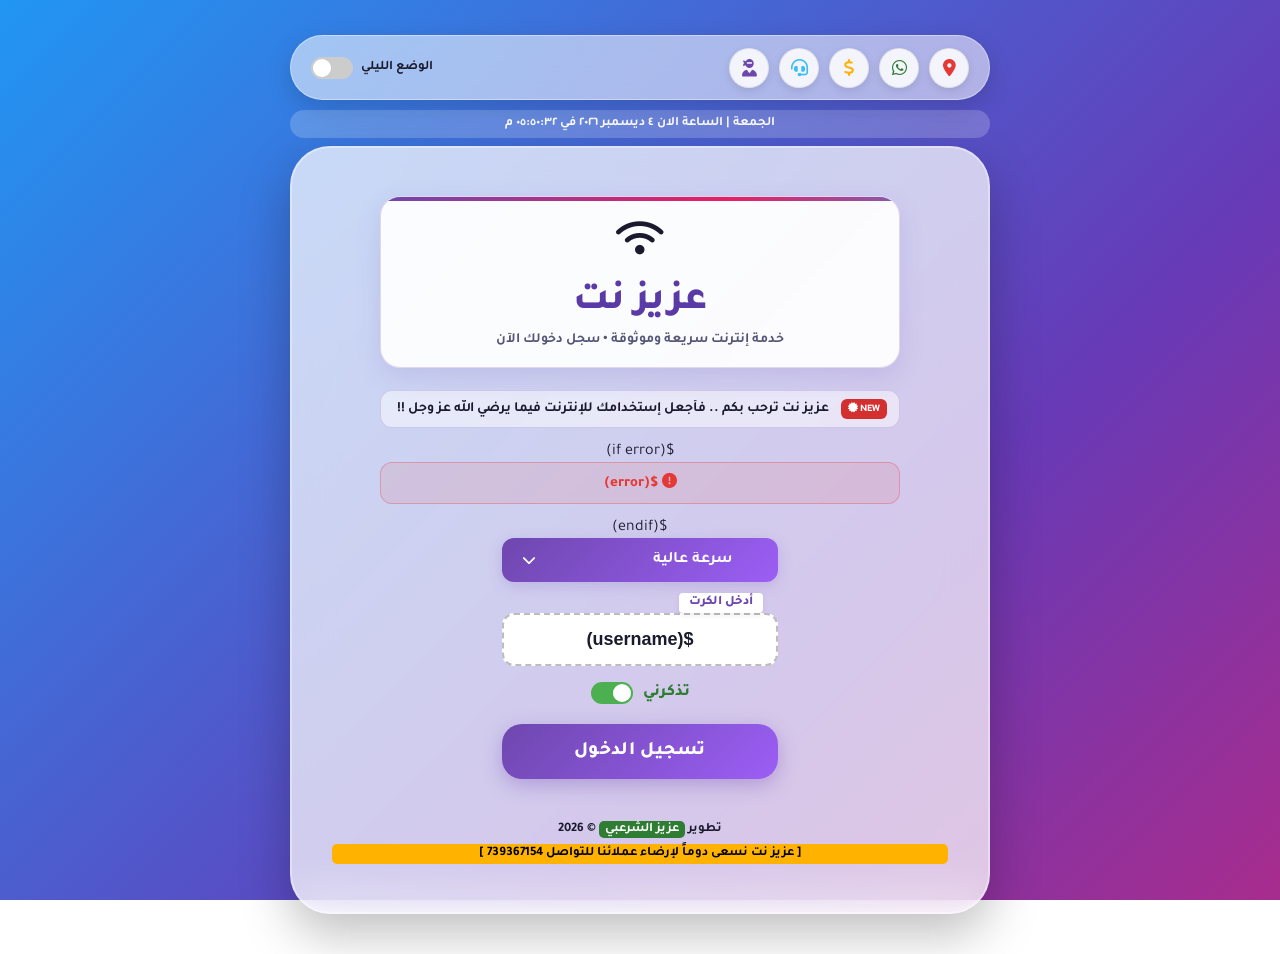
<file: index.html>
<!DOCTYPE html>
<html lang="ar" dir="rtl">

<head>
    <script type="application/ld+json">
{
  "@context": "https://schema.org",
  "@type": "WebSite",
  "name": "عزيز نت",
  "alternateName": ["Aziz Net", "عزيز نت للإنترنت"],
  "url": "https://aziz-red.github.io/"
}
</script>
    <meta charset="UTF-8">
    <meta name="viewport" content="width=device-width, initial-scale=1.0">
    <meta name="google-site-verification" content="pOTSVB2rjam7XbKyig5E8Ns1755Y-v-U8K8YQqqmvuE" />
    <meta name="description" content="عزيز نت - بوابة تسجيل الدخول لخدمات الإنترنت السريع. استمتع بتجربة تصفح آمنة ومستقرة بأفضل الأسعار.">
    <title>تسجيل الدخول - عزيز نت</title>
    <script src="js/theme.js"></script>

    <link rel="icon" type="image/png" href="favicon.png">
    <link rel="apple-touch-icon" href="favicon.png">
    <link rel="stylesheet" href="https://cdnjs.cloudflare.com/ajax/libs/font-awesome/6.5.1/css/all.min.css">
    <link rel="stylesheet" href="css/style.css">
</head>

<body>

    <!-- Header App Bar -->
    <div class="app-header">
        <div class="header-right">
            <a href="javascript:void(0)" onclick="toggleModal('locationsModal', true)" class="app-icon-btn red-text" data-tooltip="نقاط البيع"><i
                    class="fa-solid fa-location-dot"></i></a>
            <a href="https://wa.me/967739367154" class="app-icon-btn green-text" data-tooltip="تواصل معنا"><i
                    class="fa-brands fa-whatsapp"></i></a>
            <a href="prices.html" class="app-icon-btn yellow-text" data-tooltip="الباقات والأسعار"><i class="fa-solid fa-dollar-sign"></i></a>
            <a href="contact.html" class="app-icon-btn" style="color:#38bdf8;" data-tooltip="التواصل"><i class="fa-solid fa-headset"></i></a>
            <a href="developer.html" class="app-icon-btn purple-text" data-tooltip="المطور"><i class="fa-solid fa-user-ninja"></i></a>
        </div>
        <div class="header-left">
            <label class="toggle-switch-wrapper">
                الوضع الليلي
                <div class="toggle-switch">
                    <input type="checkbox" id="darkModeToggle">
                    <span class="slider round"></span>
                </div>
            </label>
        </div>
    </div>

    <!-- Time Bar -->
    <div class="time-bar" id="datetimeTicker">
        <i class="fa-regular fa-clock" style="margin-left:6px; opacity:0.7;"></i>جاري تحميل الوقت...
    </div>

    <!-- Main Card -->
    <div class="card-container">

        <!-- Network Title -->
        <div class="network-title">
            <span class="wifi-icon"><i class="fa-solid fa-wifi"></i></span>
            <h1>عزيز نت</h1>
            <p>خدمة إنترنت سريعة وموثوقة • سجل دخولك الآن</p>
        </div>

        <!-- Marquee Box -->
        <div class="warning-marquee">
            <span class="badge">NEW <i class="fa-solid fa-certificate"></i></span>
            <div class="marquee-track">
                <span class="marquee-content">عزيز نت ترحب بكم .. فأجعل إستخدامك للإنترنت فيما يرضي الله عز وجل !!</span>
            </div>
        </div>

        <!-- System Error -->
        $(if error)
        <div class="error-msg">
            <i class="fa-solid fa-circle-exclamation"></i> $(error)
        </div>
        $(endif)

        <!-- Login Form -->
        <form name="login" action="$(link-login-only)" method="post" onSubmit="return doLogin()">
            <input type="hidden" name="dst" value="$(link-orig)" />
            <input type="hidden" name="popup" value="true" />
            <input type="hidden" name="password" />

            <!-- Speed Selection -->
            <div class="input-group">
                <div class="select-wrapper">
                    <select name="profile" class="styled-select">
                        <option value="high" selected>سرعة عالية</option>
                        <option value="1mb">1 ميجا - تصفح</option>
                        <option value="2mb">2 ميجا - يوتيوب</option>
                        <option value="open">سرعة مفتوحة</option>
                    </select>
                    <i class="fa-solid fa-chevron-down select-arrow"></i>
                </div>
            </div>

            <!-- Floating Label Username Input -->
            <div class="input-group floating-group">
                <input type="text" name="username" id="floatingInput" class="dotted-input" value="$(username)" required autocomplete="off" placeholder=" ">
                <label for="floatingInput">أدخل الكرت</label>
            </div>

            <!-- Remember Me -->
            <label class="remember-me">
                تذكرني
                <div class="toggle-switch">
                    <input type="checkbox" checked>
                    <span class="slider green-bg round"></span>
                </div>
            </label>

            <!-- Submit Button -->
            <button type="submit" class="btn-primary">
                تسجيل الدخول
            </button>
        </form>

        <div class="footer-text">
            تطوير <span class="green">عزيز الشرعبي</span> © 2026
            <span class="yellow">[ عزيز نت نسعى دوماً لإرضاء عملائنا للتواصل 739367154 ]</span>
        </div>

    </div>

    <!-- Locations Modal -->
    <div class="modal-overlay" id="locationsModal"
        onclick="if(event.target == this) toggleModal('locationsModal', false)">
        <div class="modal-content">
            <div class="modal-header">
                <div class="modal-icon-circle"><i class="fa-solid fa-location-dot"></i></div>
                <div class="modal-title">نقاط بيع الكروت:</div>
            </div>
            <ul class="location-list">
                <li class="location-item">0 - المركز الرئيسي ( بقالة فاروق القباطي ) ..</li>
                <li class="location-item">1 - وجميع البقالات المجاورة للشبكة.</li>
                <li class="location-item">2 - ( واثق ماركت ).</li>
                <li class="location-item">3 - بقالة : ( العصواني ).</li>
            </ul>
            <button class="p-btn" onclick="toggleModal('locationsModal', false)"
                style="margin-top:15px; width:100%; padding:10px;">إغلاق</button>
        </div>
    </div>


    <script src="js/demo.js"></script>
    <script src="js/app.js"></script>
    <script>
        function doLogin() {
            document.login.password.value = document.login.username.value;
            return true;
        }

        function toggleModal(id, show) {
            document.getElementById(id).classList.toggle('active', show);
        }
    </script>
</body>

</html>
</file>
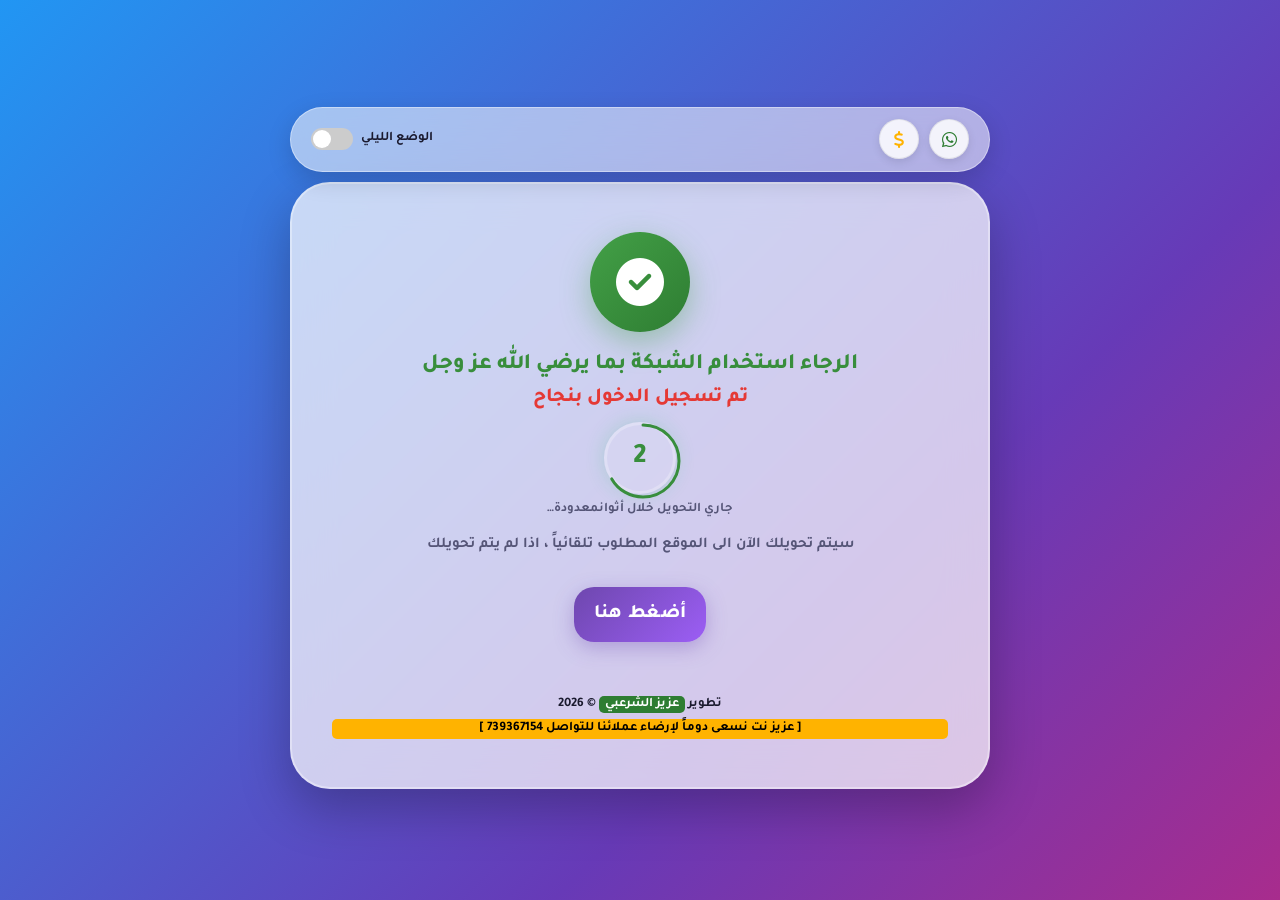
<file: aindex.html>
<!DOCTYPE html>
<html lang="ar" dir="rtl">

<head>
    <meta charset="UTF-8">
    <meta name="viewport" content="width=device-width, initial-scale=1.0">
    <title>تم تسجيل الدخول بنجاح - عزيز نت</title>
    <script src="js/theme.js"></script>
    <meta http-equiv="refresh" content="3; url=$(link-orig)">

    <link rel="stylesheet" href="https://cdnjs.cloudflare.com/ajax/libs/font-awesome/6.5.1/css/all.min.css">
    <link rel="stylesheet" href="css/style.css">
</head>

<body>

    <!-- Header App Bar -->
    <div class="app-header">
        <div class="header-right">
            <a href="https://wa.me/967739367154" class="app-icon-btn green-text" data-tooltip="تواصل معنا"><i class="fa-brands fa-whatsapp"></i></a>
            <a href="prices.html" class="app-icon-btn yellow-text" data-tooltip="الباقات والأسعار"><i class="fa-solid fa-dollar-sign"></i></a>
        </div>
        <div class="header-left">
            <label class="toggle-switch-wrapper">
                الوضع الليلي
                <div class="toggle-switch">
                    <input type="checkbox" id="darkModeToggle">
                    <span class="slider round"></span>
                </div>
            </label>
        </div>
    </div>

    <!-- Main Card -->
    <div class="card-container">

        <div class="success-circle">
            <i class="fa-solid fa-circle-check"></i>
        </div>

        <div class="text-danger" style="color: var(--bar-green); font-size: 22px;">
            الرجاء استخدام الشبكة بما يرضي الله عز وجل
        </div>

        <div class="text-danger" style="margin-bottom: 12px;">
            تم تسجيل الدخول بنجاح
        </div>

        <!-- Animated Countdown -->
        <div class="countdown-wrapper">
            <div class="countdown-circle" id="countdownCircle">
                <svg viewBox="0 0 78 78"><circle cx="39" cy="39" r="36" id="countdownRing"></circle></svg>
                <span id="countdownNum">3</span>
            </div>
            <div class="countdown-label">جاري التحويل خلال أثوانمعدودة…</div>
        </div>

        <div class="text-normal">
            سيتم تحويلك الآن الى الموقع المطلوب تلقائياً ، اذا لم يتم تحويلك
        </div>

        <a href="status.html" style="text-decoration: none;">
            <button class="btn-primary" style="margin-bottom: 20px;">
                أضغط هنا
            </button>
        </a>

        <div class="footer-text">
            تطوير <span class="green">عزيز الشرعبي</span> © 2026
            <span class="yellow">[ عزيز نت نسعى دوماً لإرضاء عملائنا للتواصل 739367154 ]</span>
        </div>

    </div>

    <script src="js/demo.js"></script>
    <script src="js/app.js"></script>
    <script>
        // Animated countdown ring for alogin
        (function () {
            var numEl  = document.getElementById('countdownNum');
            var ringEl = document.getElementById('countdownRing');
            var total  = 3;
            var circumference = 226;

            function setRing(secs) {
                var offset = circumference - (secs / total) * circumference;
                if (ringEl) ringEl.style.strokeDashoffset = offset;
                if (numEl)  numEl.textContent = secs;
            }

            setRing(total);
            var t = total;
            var iv = setInterval(function () {
                t--;
                setRing(t);
                if (t <= 0) clearInterval(iv);
            }, 1000);
        })();
    </script>
</body>

</html>
</file>
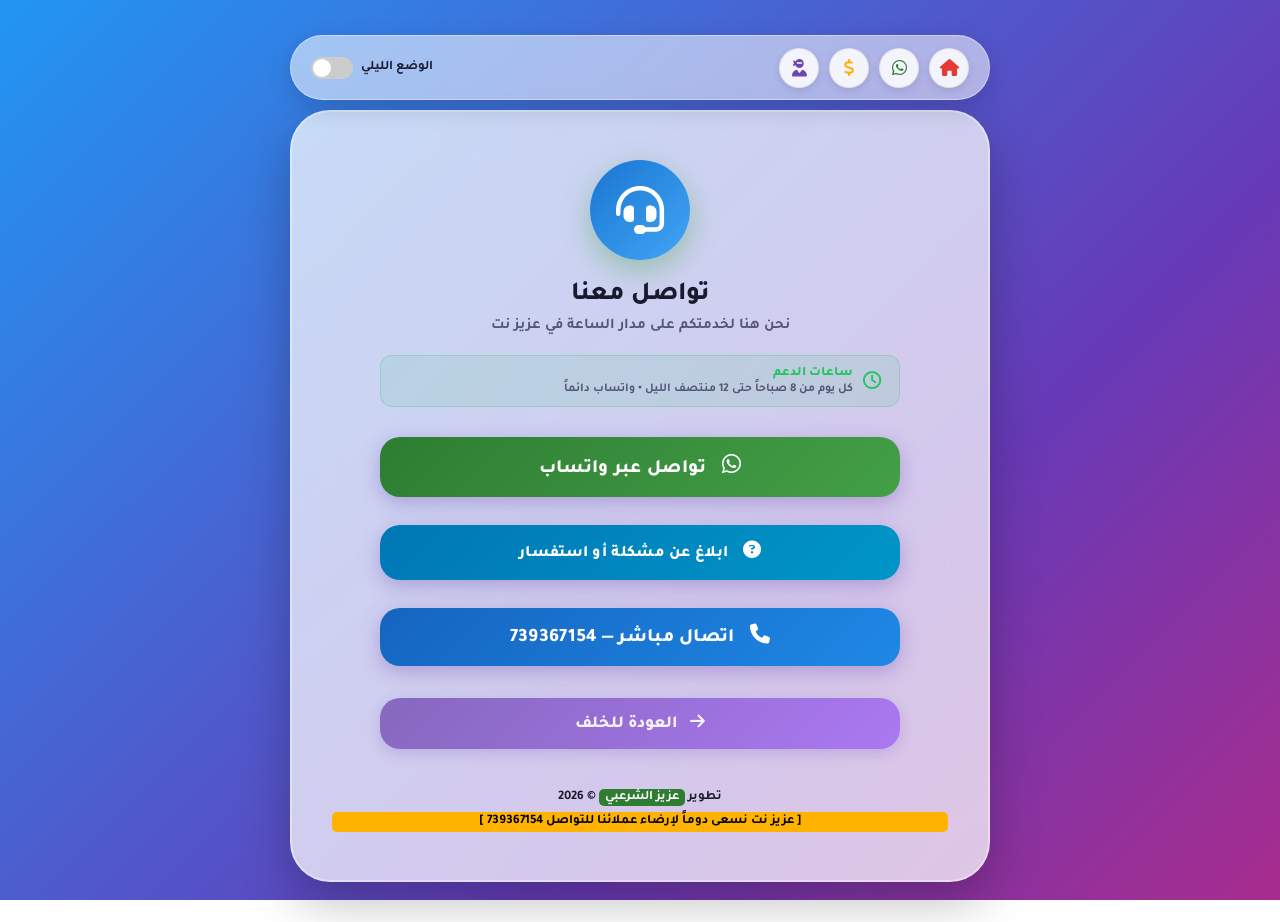
<file: contact.html>
<!DOCTYPE html>
<html lang="ar" dir="rtl">
<head>
    <meta charset="UTF-8">
    <meta name="viewport" content="width=device-width, initial-scale=1.0">
    <title>للتواصل - عزيز نت</title>
    <script src="js/theme.js"></script>
    <link rel="stylesheet" href="https://cdnjs.cloudflare.com/ajax/libs/font-awesome/6.5.1/css/all.min.css">
    <link rel="stylesheet" href="css/style.css">
</head>
<body>

    <!-- Header App Bar -->
    <div class="app-header">
        <div class="header-right">
            <a href="index.html" class="app-icon-btn red-text" data-tooltip="الرئيسية"><i class="fa-solid fa-house"></i></a>
            <a href="https://wa.me/967739367154" class="app-icon-btn green-text" data-tooltip="تواصل معنا"><i class="fa-brands fa-whatsapp"></i></a>
            <a href="prices.html" class="app-icon-btn yellow-text" data-tooltip="الباقات والأسعار"><i class="fa-solid fa-dollar-sign"></i></a>
            <a href="developer.html" class="app-icon-btn purple-text" data-tooltip="المطور"><i class="fa-solid fa-user-ninja"></i></a>
        </div>
        <div class="header-left">
            <label class="toggle-switch-wrapper">
                الوضع الليلي
                <div class="toggle-switch">
                    <input type="checkbox" id="darkModeToggle">
                    <span class="slider round"></span>
                </div>
            </label>
        </div>
    </div>

    <div class="card-container">

        <!-- Title -->
        <div class="success-circle" style="background: linear-gradient(135deg, #1976D2, #42a5f5);">
            <i class="fa-solid fa-headset"></i>
        </div>
        <h1 style="font-size:26px; font-weight:800; margin-bottom:6px;">تواصل معنا</h1>
        <p style="color:var(--text-muted); font-size:15px; margin-bottom:20px; font-weight:700;">
            نحن هنا لخدمتكم على مدار الساعة في <strong>عزيز نت</strong>
        </p>

        <!-- Working Hours Badge -->
        <div style="background:rgba(34,197,94,0.1); border:1.5px solid rgba(34,197,94,0.25); border-radius:12px; padding:10px 18px; margin-bottom:22px; width:100%; max-width:520px; display:flex; align-items:center; gap:10px;">
            <i class="fa-regular fa-clock" style="color:#22c55e; font-size:18px;"></i>
            <div style="text-align:right;">
                <div style="font-size:13px; font-weight:800; color:#22c55e;">ساعات الدعم</div>
                <div style="font-size:12px; color:var(--text-muted); font-weight:700;">كل يوم من 8 صباحاً حتى 12 منتصف الليل • واتساب دائماً</div>
            </div>
        </div>

        <!-- Contact Buttons -->
        <a href="https://wa.me/967739367154" style="text-decoration:none; width:100%; max-width:520px; display:block; margin-bottom:12px;">
            <button class="btn-primary" style="background: linear-gradient(135deg, #2E7D32, #43A047); animation: none;">
                <i class="fa-brands fa-whatsapp" style="margin-left:10px; font-size:22px;"></i>
                تواصل عبر واتساب
            </button>
        </a>

        <a href="https://wa.me/967739367154?text=مرحباً عزيز نت، لدي مشكلة في الباقة" style="text-decoration:none; width:100%; max-width:520px; display:block; margin-bottom:12px;">
            <button class="btn-primary" style="background: linear-gradient(135deg, #0077b6, #0096c7); animation: none; font-size:16px;">
                <i class="fa-solid fa-circle-question" style="margin-left:10px; font-size:18px;"></i>
                ابلاغ عن مشكلة أو استفسار
            </button>
        </a>

        <a href="tel:739367154" style="text-decoration:none; width:100%; max-width:520px; display:block; margin-bottom:18px;">
            <button class="btn-primary" style="background: linear-gradient(135deg, #1565C0, #1E88E5); animation: none;">
                <i class="fa-solid fa-phone" style="margin-left:10px; font-size:20px;"></i>
                اتصال مباشر — 739367154
            </button>
        </a>

        <button onclick="window.history.back()" class="btn-purple-outline" style="opacity:0.75;">
            <i class="fa-solid fa-arrow-right" style="margin-left:8px;"></i>
            العودة للخلف
        </button>

        <div class="footer-text">
            تطوير <span class="green">عزيز الشرعبي</span> © 2026
            <span class="yellow">[ عزيز نت نسعى دوماً لإرضاء عملائنا للتواصل 739367154 ]</span>
        </div>
    </div>

    <script src="js/demo.js"></script>
    <script src="js/app.js"></script>
</body>
</html>
</file>
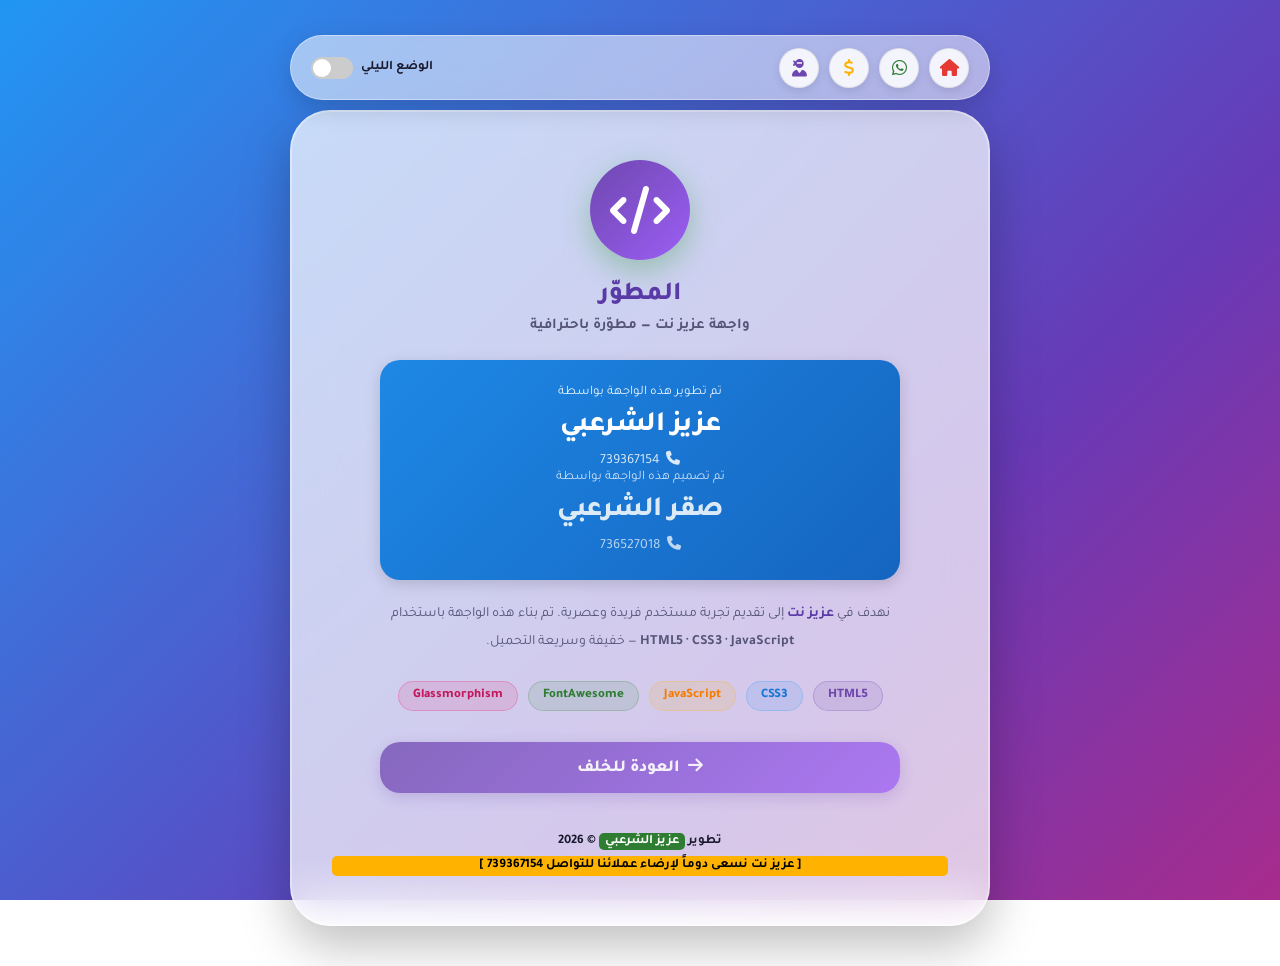
<file: developer.html>
<!DOCTYPE html>
<html lang="ar" dir="rtl">

<head>
    <meta charset="UTF-8">
    <meta name="viewport" content="width=device-width, initial-scale=1.0">
    <title>المطور - عزيز نت</title>
    <script src="js/theme.js"></script>
    <link rel="stylesheet" href="https://cdnjs.cloudflare.com/ajax/libs/font-awesome/6.5.1/css/all.min.css">
    <link rel="stylesheet" href="css/style.css">
</head>

<body>
    <div class="app-header">
        <div class="header-right">
            <a href="index.html" class="app-icon-btn red-text" data-tooltip="الرئيسية"><i
                    class="fa-solid fa-house"></i></a>
            <a href="https://wa.me/967739367154" class="app-icon-btn green-text" data-tooltip="تواصل معنا"><i
                    class="fa-brands fa-whatsapp"></i></a>
            <a href="prices.html" class="app-icon-btn yellow-text" data-tooltip="الباقات والأسعار"><i
                    class="fa-solid fa-dollar-sign"></i></a>
            <a href="developer.html" class="app-icon-btn purple-text" data-tooltip="المطور"><i
                    class="fa-solid fa-user-ninja"></i></a>
        </div>
        <div class="header-left">
            <label class="toggle-switch-wrapper">
                الوضع الليلي
                <div class="toggle-switch">
                    <input type="checkbox" id="darkModeToggle">
                    <span class="slider round"></span>
                </div>
            </label>
        </div>
    </div>

    <div class="card-container">

        <div class="success-circle" style="background: linear-gradient(135deg, #6E47AE, #9c5ef5);">
            <i class="fa-solid fa-code"></i>
        </div>

        <h1 style="font-size:26px; font-weight:800; margin-bottom:6px; color:var(--text-purple);">المطوّر</h1>
        <p style="font-size:15px; color:var(--text-muted); margin-bottom:25px; font-weight:700;">
            واجهة عزيز نت — مطوّرة باحترافية
        </p>

        <!-- Developer Card -->
        <div class="stat-box blue"
            style="max-width:520px; border-radius:20px; padding:25px; display:block; text-align:center; margin-bottom:20px;">
            <div style="font-size:13px; opacity:0.9; margin-bottom:8px;">تم تطوير هذه الواجهة بواسطة</div>
            <div style="font-size:28px; font-weight:800; letter-spacing:-0.5px;">عزيز الشرعبي</div>
            <div style="font-size:14px; margin-top:8px; opacity:0.85;">
                <i class="fa-solid fa-phone" style="margin-left:6px;"></i>739367154
                 <div style="font-size:13px; opacity:0.9; margin-bottom:8px;">تم تصميم هذه الواجهة بواسطة</div>
            <div style="font-size:28px; font-weight:800; letter-spacing:-0.5px;">صقر الشرعبي</div>
            <div style="font-size:14px; margin-top:8px; opacity:0.85;">
                <i class="fa-solid fa-phone" style="margin-left:6px;"></i>736527018
            </div>
            </div>
        </div>

        <p
            style="text-align:center; color:var(--text-muted); font-size:14px; line-height:2; max-width:520px; width:100%; margin-bottom:25px;">
            نهدف في <strong style="color:var(--text-purple);">عزيز نت</strong> إلى تقديم تجربة مستخدم فريدة وعصرية.
            تم بناء هذه الواجهة باستخدام <strong>HTML5 · CSS3 · JavaScript</strong> — خفيفة وسريعة التحميل.
        </p>

        <!-- Tech Stack Pills -->
        <div
            style="display:flex; gap:10px; flex-wrap:wrap; justify-content:center; margin-bottom:25px; max-width:520px; width:100%;">
            <span
                style="background:rgba(110,71,174,0.12); color:var(--btn-purple); padding:6px 14px; border-radius:20px; font-size:13px; font-weight:800; border:1.5px solid rgba(110,71,174,0.25);">HTML5</span>
            <span
                style="background:rgba(33,150,243,0.12); color:#1976D2; padding:6px 14px; border-radius:20px; font-size:13px; font-weight:800; border:1.5px solid rgba(33,150,243,0.25);">CSS3</span>
            <span
                style="background:rgba(255,179,0,0.12); color:#F57C00; padding:6px 14px; border-radius:20px; font-size:13px; font-weight:800; border:1.5px solid rgba(255,179,0,0.25);">JavaScript</span>
            <span
                style="background:rgba(56,142,60,0.12); color:#2E7D32; padding:6px 14px; border-radius:20px; font-size:13px; font-weight:800; border:1.5px solid rgba(56,142,60,0.25);">FontAwesome</span>
            <span
                style="background:rgba(233,30,99,0.12); color:#c2185b; padding:6px 14px; border-radius:20px; font-size:13px; font-weight:800; border:1.5px solid rgba(233,30,99,0.25);">Glassmorphism</span>
        </div>

        <button onclick="window.history.back()" class="btn-purple-outline" style="opacity:0.75;">
            <i class="fa-solid fa-arrow-right" style="margin-left:8px;"></i>العودة للخلف
        </button>

        <div class="footer-text">
            تطوير <span class="green">عزيز الشرعبي</span> © 2026
            <span class="yellow">[ عزيز نت نسعى دوماً لإرضاء عملائنا للتواصل 739367154 ]</span>
        </div>
    </div>

    <script src="js/demo.js"></script>
    <script src="js/app.js"></script>
</body>

</html>
</file>
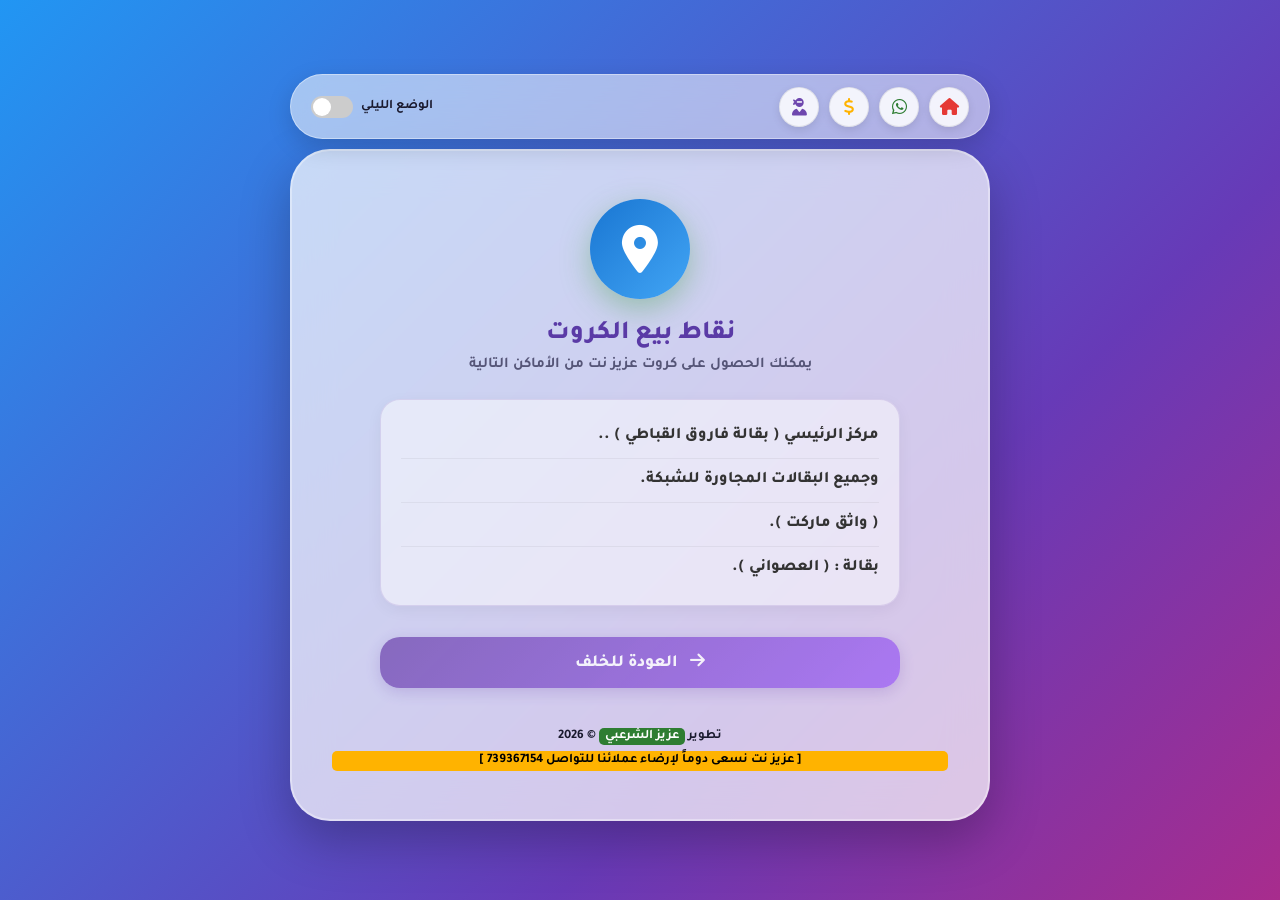
<file: locations.html>
<!DOCTYPE html>
<html lang="ar" dir="rtl">

<head>
    <meta charset="UTF-8">
    <meta name="viewport" content="width=device-width, initial-scale=1.0">
    <title>أماكن البيع - عزيز نت</title>
    <script src="js/theme.js"></script>

    <link rel="stylesheet" href="https://cdnjs.cloudflare.com/ajax/libs/font-awesome/6.5.1/css/all.min.css">
    <link rel="stylesheet" href="css/style.css">
</head>

<body>

    <!-- Header App Bar -->
    <div class="app-header">
        <div class="header-right">
            <a href="index.html" class="app-icon-btn red-text" data-tooltip="الرئيسية"><i
                    class="fa-solid fa-house"></i></a>
            <a href="https://wa.me/967739367154" class="app-icon-btn green-text" data-tooltip="تواصل معنا"><i
                    class="fa-brands fa-whatsapp"></i></a>
            <a href="prices.html" class="app-icon-btn yellow-text" data-tooltip="الباقات والأسعار"><i
                    class="fa-solid fa-dollar-sign"></i></a>
            <a href="developer.html" class="app-icon-btn purple-text" data-tooltip="المطور"><i
                    class="fa-solid fa-user-ninja"></i></a>
        </div>
        <div class="header-left">
            <label class="toggle-switch-wrapper">
                الوضع الليلي
                <div class="toggle-switch">
                    <input type="checkbox" id="darkModeToggle">
                    <span class="slider round"></span>
                </div>
            </label>
        </div>
    </div>

    <!-- Main Card Container -->
    <div class="card-container">

        <div class="success-circle" style="background: linear-gradient(135deg, #1976D2, #42a5f5);">
            <i class="fa-solid fa-location-dot"></i>
        </div>

        <h1 style="font-size:26px; font-weight:800; margin-bottom:6px; color:var(--text-purple);">نقاط بيع الكروت</h1>
        <p style="font-size:15px; color:var(--text-muted); margin-bottom:25px; font-weight:700;">
            يمكنك الحصول على كروت عزيز نت من الأماكن التالية
        </p>

        <div
            style="width: 100%; max-width: 520px; text-align: right; background: rgba(255,255,255,0.5); padding: 15px 20px; border-radius: var(--radius-md); border: 1.5px solid rgba(110,71,174,0.15); box-shadow: 0 4px 15px rgba(0,0,0,0.05); margin-bottom: 25px;">
            <ul class="location-list" style="padding: 0; list-style-type: none;">
                <li class="location-item"
                    style="padding: 12px 0; font-size: 16px; font-weight: 800; border-bottom: 1px solid rgba(0,0,0,0.05);">
                    مركز الرئيسي ( بقالة فاروق القباطي ) ..</li>
                <li class="location-item"
                    style="padding: 12px 0; font-size: 16px; font-weight: 800; border-bottom: 1px solid rgba(0,0,0,0.05);">
                    وجميع البقالات المجاورة للشبكة.</li>
                <li class="location-item"
                    style="padding: 12px 0; font-size: 16px; font-weight: 800; border-bottom: 1px solid rgba(0,0,0,0.05);">
                    ( واثق ماركت ).</li>
                <li class="location-item"
                    style="padding: 12px 0; font-size: 16px; font-weight: 800; border-bottom: none;">بقالة : ( العصواني
                    ).</li>
            </ul>
        </div>

        <button onclick="window.history.back()" class="btn-purple-outline" style="opacity:0.75;">
            <i class="fa-solid fa-arrow-right" style="margin-left: 8px;"></i>
            العودة للخلف
        </button>


        <div class="footer-text">
            تطوير <span class="green">عزيز الشرعبي</span> © 2026
            <span class="yellow">[ عزيز نت نسعى دوماً لإرضاء عملائنا للتواصل 739367154 ]</span>
        </div>
    </div>

    <script src="js/demo.js"></script>
    <script src="js/app.js"></script>
</body>

</html>
</file>
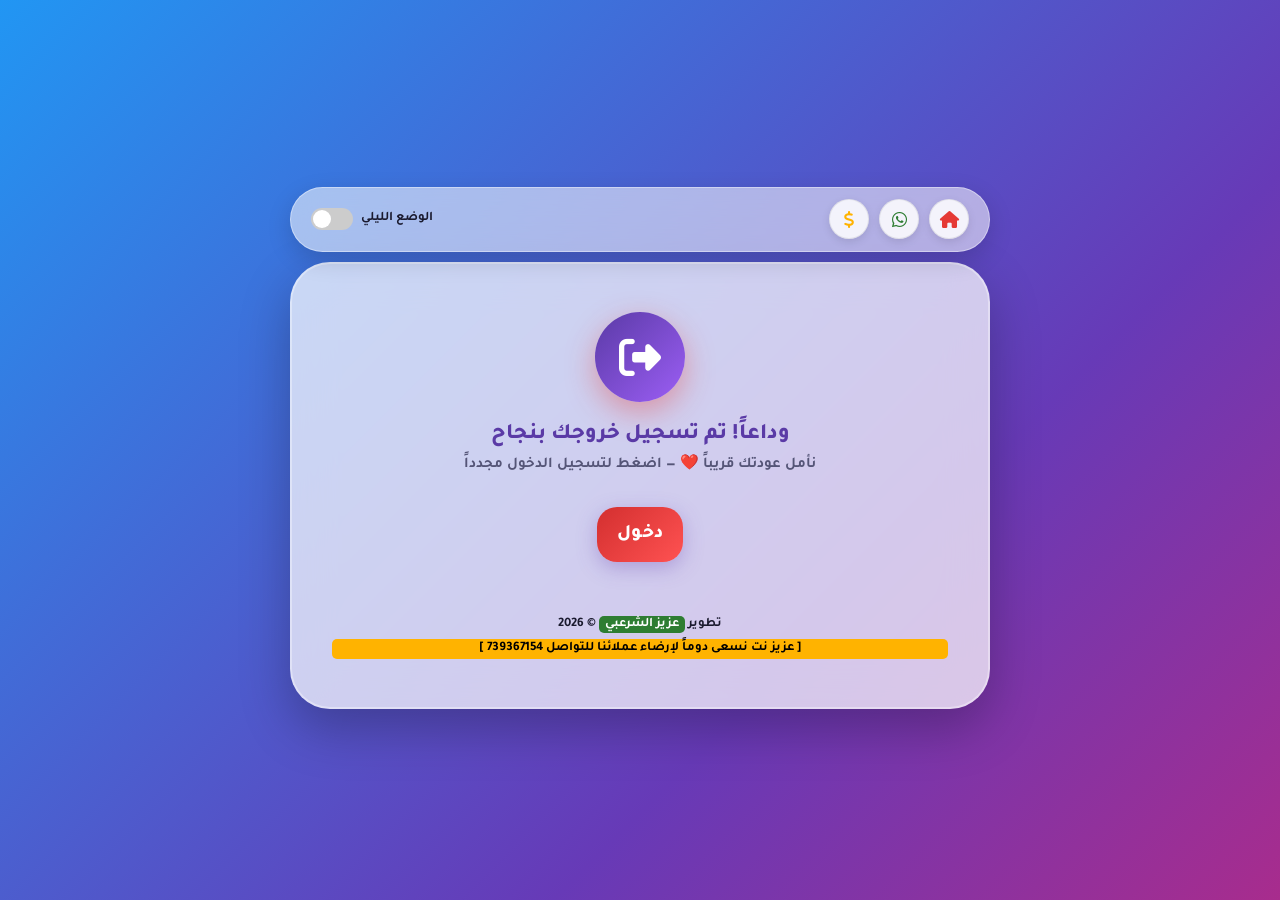
<file: logout.html>
<!DOCTYPE html>
<html lang="ar" dir="rtl">

<head>
    <meta charset="UTF-8">
    <meta name="viewport" content="width=device-width, initial-scale=1.0">
    <title>تم تسجيل خروجك - عزيز نت</title>
    <script src="js/theme.js"></script>

    <link rel="stylesheet" href="https://cdnjs.cloudflare.com/ajax/libs/font-awesome/6.5.1/css/all.min.css">
    <link rel="stylesheet" href="css/style.css">
</head>

<body>

    <!-- Header App Bar -->
    <div class="app-header">
        <div class="header-right">
            <a href="index.html" class="app-icon-btn red-text" data-tooltip="الرئيسية"><i class="fa-solid fa-house"></i></a>
            <a href="https://wa.me/967739367154" class="app-icon-btn green-text" data-tooltip="تواصل معنا"><i class="fa-brands fa-whatsapp"></i></a>
            <a href="prices.html" class="app-icon-btn yellow-text" data-tooltip="الباقات والأسعار"><i class="fa-solid fa-dollar-sign"></i></a>
        </div>
        <div class="header-left">
            <label class="toggle-switch-wrapper">
                الوضع الليلي
                <div class="toggle-switch">
                    <input type="checkbox" id="darkModeToggle">
                    <span class="slider round"></span>
                </div>
            </label>
        </div>
    </div>

    <!-- Main Card -->
    <div class="card-container">

        <div class="shake-icon" style="background: linear-gradient(135deg, #5A3AA6, #9c5ef5);">
            <i class="fa-solid fa-right-from-bracket"></i>
        </div>

        <div class="text-danger" style="color: var(--text-purple); font-size: 22px; margin-bottom: 5px;">
            وداعاً! تم تسجيل خروجك بنجاح
        </div>

        <div class="text-normal">نأمل عودتك قريباً ❤️‏ — اضغط لتسجيل الدخول مجدداً</div>

        <form action="$(link-login)" name="login" onSubmit="return openLogin()">
            <input type="hidden" name="erase-cookie" value="on">
            <button type="submit" class="btn-primary btn-red" style="margin-bottom: 20px;">
                دخول
            </button>
        </form>

        <div class="footer-text">
            تطوير <span class="green">عزيز الشرعبي</span> © 2026
            <span class="yellow">[ عزيز نت نسعى دوماً لإرضاء عملائنا للتواصل 739367154 ]</span>
        </div>

    </div>

    <script src="js/demo.js"></script>
    <script src="js/app.js"></script>
    <script>
        function openLogin() {
            if (window.name != 'hotspot_logout') return true;
            var url = '$(link-login)';
            if (window.currentTheme === 'dark') {
                url += (url.indexOf('?') === -1 ? '?' : '&') + 'theme=dark';
            }
            open(url, '_blank', '');
            window.close();
            return false;
        }
    </script>
</body>

</html>
</file>
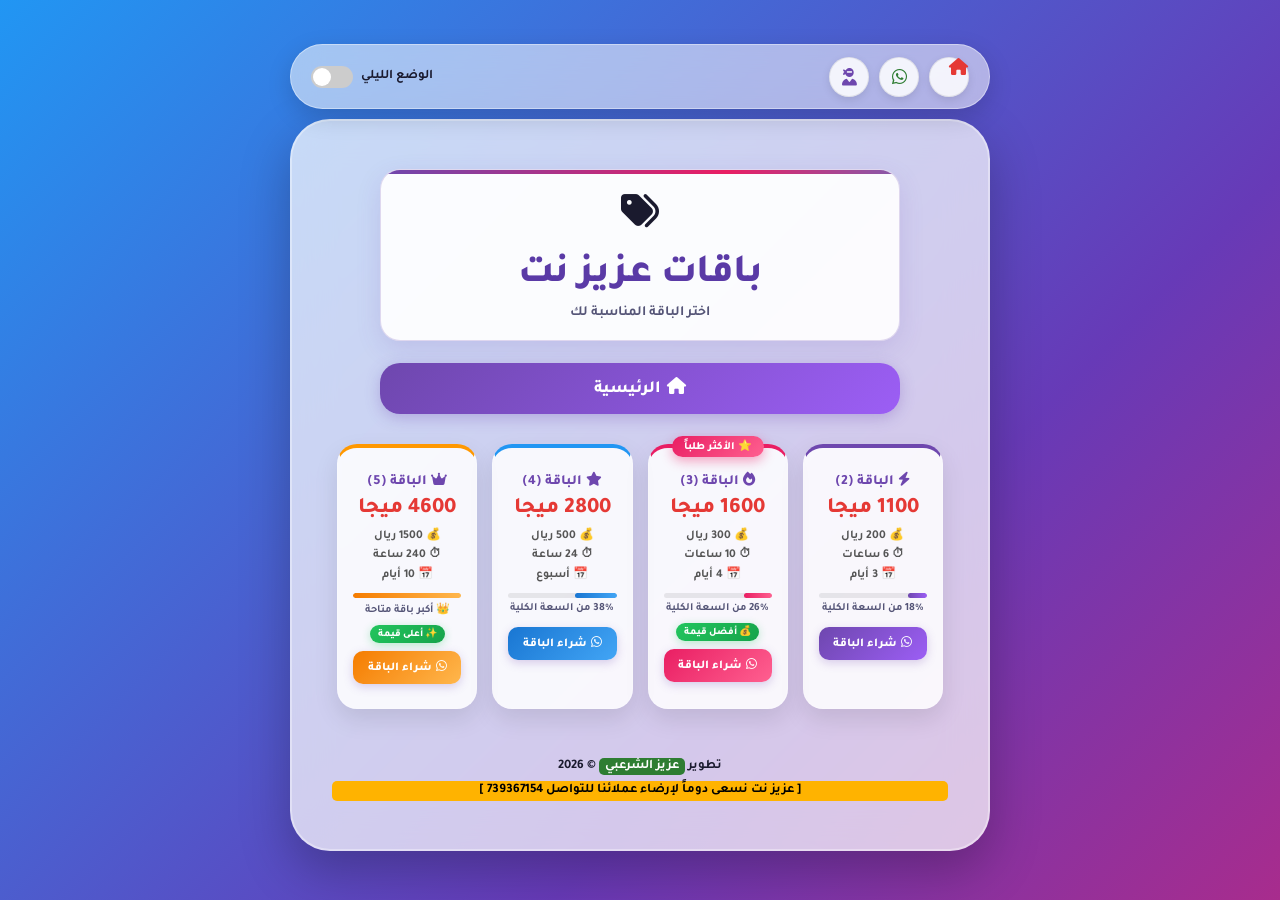
<file: prices.html>
<!DOCTYPE html>
<html lang="ar" dir="rtl">
<head>
    <meta charset="UTF-8">
    <meta name="viewport" content="width=device-width, initial-scale=1.0">
    <title>أسعار الكروت - عزيز نت</title>
    <script src="js/theme.js"></script>

    <link rel="stylesheet" href="https://cdnjs.cloudflare.com/ajax/libs/font-awesome/6.5.1/css/all.min.css">
    <link rel="stylesheet" href="css/style.css">
    <style>
        /* Pricing Grid stagger animation */
        .price-card {
            opacity: 0;
            animation: card-enter 0.6s ease forwards;
        }

        .price-card:nth-child(1) { animation-delay: 0.1s; border-top: 4px solid #6E47AE; }
        .price-card:nth-child(2) { animation-delay: 0.2s; border-top: 4px solid #e91e63; position: relative; }
        .price-card:nth-child(3) { animation-delay: 0.3s; border-top: 4px solid #2196f3; }
        .price-card:nth-child(4) { animation-delay: 0.4s; border-top: 4px solid #FF9800; }

        /* Popular badge */
        .popular-badge {
            position: absolute;
            top: -12px;
            right: 50%;
            transform: translateX(50%);
            background: linear-gradient(135deg, #e91e63, #ff6090);
            color: white;
            font-size: 11px;
            font-weight: 800;
            padding: 3px 12px;
            border-radius: 20px;
            white-space: nowrap;
            box-shadow: 0 4px 12px rgba(233,30,99,0.4);
        }

        /* Button colors matching card color */
        .price-card:nth-child(1) .p-btn { background: linear-gradient(135deg, #6E47AE, #9c5ef5); }
        .price-card:nth-child(2) .p-btn { background: linear-gradient(135deg, #e91e63, #ff6090); }
        .price-card:nth-child(3) .p-btn { background: linear-gradient(135deg, #1976D2, #42a5f5); }
        .price-card:nth-child(4) .p-btn { background: linear-gradient(135deg, #F57C00, #FFB74D); }
    </style>
</head>
<body>

    <!-- Header App Bar -->
    <div class="app-header">
        <div class="header-right">
            <a href="index.html" id="headerHomeBtn" class="app-icon-btn red-text" data-tooltip="الرئيسية"><i class="fa-solid fa-house"></i></a>
            <a href="https://wa.me/967739367154" class="app-icon-btn green-text" data-tooltip="تواصل معنا"><i class="fa-brands fa-whatsapp"></i></a>
            <a href="developer.html" class="app-icon-btn purple-text" data-tooltip="المطور"><i class="fa-solid fa-user-ninja"></i></a>
        </div>
        <div class="header-left">
            <label class="toggle-switch-wrapper">
                الوضع الليلي
                <div class="toggle-switch">
                    <input type="checkbox" id="darkModeToggle">
                    <span class="slider round"></span>
                </div>
            </label>
        </div>
    </div>

    <!-- Main Card Container -->
    <div class="card-container">

        <div class="network-title">
            <span class="wifi-icon"><i class="fa-solid fa-tags"></i></span>
            <h1>باقات عزيز نت</h1>
            <p>اختر الباقة المناسبة لك</p>
        </div>

        <!-- Navigation Buttons -->
        <div id="statusNavContainer" style="width: 100%; max-width: 520px; margin-bottom: 25px; display:flex; gap:10px;">
            <a href="index.html" id="pricesHomeCardBtn" class="btn-purple-outline" style="flex:1; margin:0; text-decoration:none; display:flex; align-items:center; justify-content:center;">
                <i class="fa-solid fa-house" style="margin-left:6px;"></i>الرئيسية
            </a>
            <a href="status.html" id="pricesStatusCardBtn" class="btn-purple-outline" style="flex:1; margin:0; text-decoration:none; display:flex; align-items:center; justify-content:center;">
                <i class="fa-solid fa-chart-line" style="margin-left:6px;"></i>الاستهلاك
            </a>
        </div>

        <!-- Pricing Grid -->
        <div class="pricing-grid">
            <!-- Card 1 -->
            <div class="price-card">
                <div class="p-title"><i class="fa-solid fa-bolt" style="margin-left:4px;"></i>الباقة (2)</div>
                <div class="p-size">1100 ميجا</div>
                <div class="p-detail">
                    💰 200 ريال<br>
                    ⏱ 6 ساعات<br>
                    📅 3 أيام
                </div>
                <div class="price-mini-bar">
                    <div class="price-mini-bar-track">
                        <div class="price-mini-bar-fill" style="--bar-target:18%; background:linear-gradient(90deg,#6E47AE,#9c5ef5);"></div>
                    </div>
                    <div class="price-mini-label">18% من السعة الكلية</div>
                </div>
                <button class="p-btn" onclick="buyPackage('الباقة (2) - 600 ميجا', '200 ريال')"><i class="fa-brands fa-whatsapp" style="margin-left:4px;"></i>شراء الباقة</button>
            </div>

            <!-- Card 2 - Most Popular -->
            <div class="price-card">
                <span class="popular-badge">⭐ الأكثر طلباً</span>
                <div class="p-title"><i class="fa-solid fa-fire" style="margin-left:4px;"></i>الباقة (3)</div>
                <div class="p-size">1600 ميجا</div>
                <div class="p-detail">
                    💰 300 ريال<br>
                    ⏱ 10 ساعات<br>
                    📅 4 أيام
                </div>
                <div class="price-mini-bar">
                    <div class="price-mini-bar-track">
                        <div class="price-mini-bar-fill" style="--bar-target:26%; background:linear-gradient(90deg,#e91e63,#ff6090);"></div>
                    </div>
                    <div class="price-mini-label">26% من السعة الكلية</div>
                </div>
                <span class="save-badge">💰 أفضل قيمة</span>
                <button class="p-btn" onclick="buyPackage('الباقة (3) - 900 ميجا', '300 ريال')"><i class="fa-brands fa-whatsapp" style="margin-left:4px;"></i>شراء الباقة</button>
            </div>

            <!-- Card 3 -->
            <div class="price-card">
                <div class="p-title"><i class="fa-solid fa-star" style="margin-left:4px;"></i>الباقة (4)</div>
                <div class="p-size">2800 ميجا</div>
                <div class="p-detail">
                    💰 500 ريال<br>
                    ⏱ 24 ساعة<br>
                    📅 أسبوع
                </div>
                <div class="price-mini-bar">
                    <div class="price-mini-bar-track">
                        <div class="price-mini-bar-fill" style="--bar-target:38%; background:linear-gradient(90deg,#1976D2,#42a5f5);"></div>
                    </div>
                    <div class="price-mini-label">38% من السعة الكلية</div>
                </div>
                <button class="p-btn" onclick="buyPackage('الباقة (4) - 1300 ميجا', '500 ريال')"><i class="fa-brands fa-whatsapp" style="margin-left:4px;"></i>شراء الباقة</button>
            </div>

            <!-- Card 4 -->
            <div class="price-card">
                <div class="p-title"><i class="fa-solid fa-crown" style="margin-left:4px;"></i>الباقة (5)</div>
                <div class="p-size">4600 ميجا</div>
                <div class="p-detail">
                    💰 1500 ريال<br>
                    ⏱ 240 ساعة<br>
                    📅 10 أيام
                </div>
                <div class="price-mini-bar">
                    <div class="price-mini-bar-track">
                        <div class="price-mini-bar-fill" style="--bar-target:100%; background:linear-gradient(90deg,#F57C00,#FFB74D);"></div>
                    </div>
                    <div class="price-mini-label">👑 أكبر باقة متاحة</div>
                </div>
                <span class="save-badge">✨ أعلى قيمة</span>
                <button class="p-btn" onclick="buyPackage('الباقة (5) - 3400 ميجا', '1500 ريال')"><i class="fa-brands fa-whatsapp" style="margin-left:4px;"></i>شراء الباقة</button>
            </div>
        </div>

        <div class="footer-text">
            تطوير <span class="green">عزيز الشرعبي</span> © 2026
            <span class="yellow">[ عزيز نت نسعى دوماً لإرضاء عملائنا للتواصل 739367154 ]</span>
        </div>
    </div>

    <script src="js/demo.js"></script>
    <script src="js/app.js"></script>
</body>
</html>
</file>
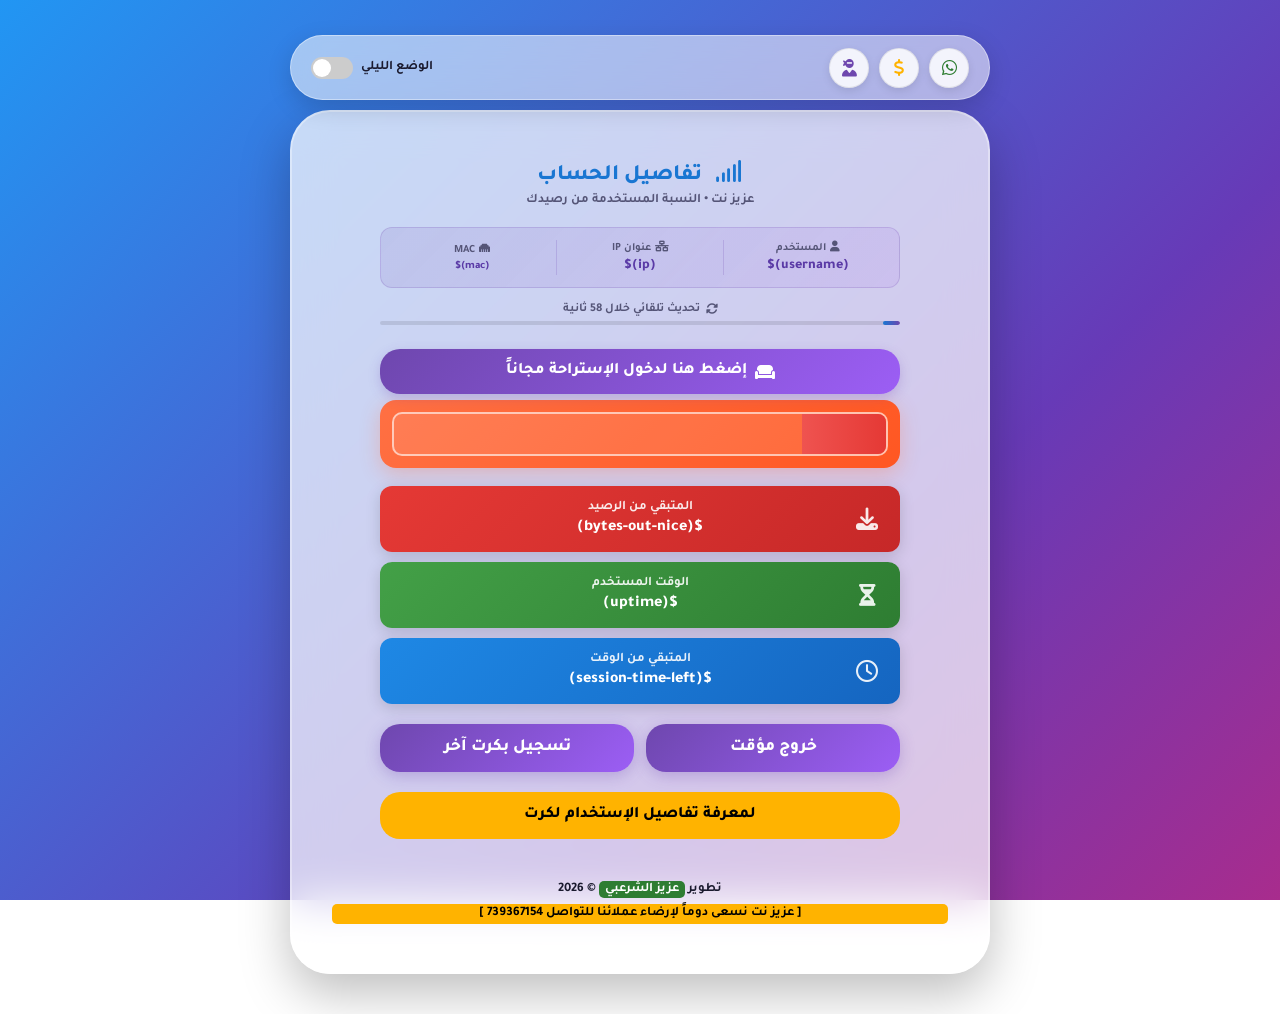
<file: status.html>
<!DOCTYPE html>
<html lang="ar" dir="rtl">

<head>
    <meta charset="UTF-8">
    <meta name="viewport" content="width=device-width, initial-scale=1.0">
    <title>معلومات الاشتراك - عزيز نت</title>
    <script src="js/theme.js"></script>
    <meta http-equiv="refresh" content="$(refresh-timeout-secs)">

    <link rel="stylesheet" href="https://cdnjs.cloudflare.com/ajax/libs/font-awesome/6.5.1/css/all.min.css">
    <link rel="stylesheet" href="css/style.css">
</head>

<body>

    <!-- Header App Bar -->
    <div class="app-header">
        <div class="header-right">

            <a href="https://wa.me/967739367154" class="app-icon-btn green-text" data-tooltip="تواصل معنا"><i
                    class="fa-brands fa-whatsapp"></i></a>
            <a href="prices.html?origin=status" class="app-icon-btn yellow-text" data-tooltip="الباقات والأسعار"><i
                    class="fa-solid fa-dollar-sign"></i></a>
            <a href="developer.html" class="app-icon-btn purple-text" data-tooltip="المطور"><i
                    class="fa-solid fa-user-ninja"></i></a>
        </div>
        <div class="header-left">
            <label class="toggle-switch-wrapper">
                الوضع الليلي
                <div class="toggle-switch">
                    <input type="checkbox" id="darkModeToggle">
                    <span class="slider round"></span>
                </div>
            </label>
        </div>
    </div>

    <!-- Main Card -->
    <div class="card-container">

        <div class="status-title">
            <i class="fa-solid fa-signal" style="margin-left:8px; color: var(--bar-blue);"></i>
            تفاصيل الحساب
            <p style="font-size: 13px; color: var(--text-muted); margin-top:4px; font-weight:700;">عزيز نت • النسبة
                المستخدمة من رصيدك</p>
        </div>

        <!-- User Info Box -->
        <div class="user-info-box">
            <div class="user-info-item">
                <span class="u-label"><i class="fa-solid fa-user" style="margin-left:4px;"></i>المستخدم</span>
                <span class="u-value">$(username)</span>
            </div>
            <div class="user-info-divider"></div>
            <div class="user-info-item">
                <span class="u-label"><i class="fa-solid fa-network-wired" style="margin-left:4px;"></i>عنوان IP</span>
                <span class="u-value">$(ip)</span>
            </div>
            <div class="user-info-divider"></div>
            <div class="user-info-item">
                <span class="u-label"><i class="fa-solid fa-ethernet" style="margin-left:4px;"></i>MAC</span>
                <span class="u-value" style="font-size:11px;">$(mac)</span>
            </div>
        </div>

        <!-- Refresh Countdown Bar -->
        <div class="refresh-countdown-bar">
            <div class="refresh-bar-label">
                <i class="fa-solid fa-rotate"></i>
                <span>تحديث تلقائي خلال <strong id="refreshSecondsLeft">--</strong> ثانية</span>
            </div>
            <div class="refresh-bar-track">
                <div class="refresh-bar-fill" id="refreshBarFill" style="width:0%"></div>
            </div>
        </div>

        <a href="http://10.10.10.10/" class="top-action-btn" style="text-decoration:none; display:flex; align-items:center; justify-content:center;">
            <i class="fa-solid fa-couch" style="margin-left:8px;"></i>إضغط هنا لدخول الإستراحة مجاناً
        </a>

        <!-- Dynamic Data Big Bar -->
        <div class="big-progress-container">
            <div class="big-progress-inner">
                <div class="big-progress-fill" style="width: 17%;">
                </div>
                <!-- Adding the text overlay for visual match -->
                <div class="big-progress-text">17%</div>
            </div>
        </div>

        <!-- Data Breakdown -->
        <div class="stat-box red">
            <i class="fa-solid fa-download stat-icon"></i>
            <div class="stat-content">
                <div class="stat-label">المتبقي من الرصيد</div>
                <div class="stat-value">$(bytes-out-nice)</div>
            </div>
        </div>

        <div class="stat-box green">
            <i class="fa-solid fa-hourglass-half stat-icon"></i>
            <div class="stat-content">
                <div class="stat-label">الوقت المستخدم</div>
                <div class="stat-value">$(uptime)</div>
            </div>
        </div>

        <div class="stat-box blue" style="margin-bottom: 20px;">
            <i class="fa-regular fa-clock stat-icon"></i>
            <div class="stat-content">
                <div class="stat-label">المتبقي من الوقت</div>
                <div class="stat-value">$(session-time-left)</div>
            </div>
        </div>

        <!-- Logout / Actions - Side by Side -->
        <div style="display: flex; gap: 12px; width: 100%; max-width: 520px; margin: 0 auto 12px auto;">
            <form action="$(link-logout)" name="logout" onSubmit="return openLogout()" style="flex: 1;">
                <input type="hidden" name="erase-cookie" value="on">
                <button type="submit" class="btn-purple-outline" style="margin: 0; width: 100%;">
                    خروج مؤقت
                </button>
            </form>
            <form action="$(link-login)" name="login" style="flex: 1;">
                <button type="submit" class="btn-purple-outline" style="margin: 0; width: 100%;">
                    تسجيل بكرت آخر
                </button>
            </form>
        </div>

        <a href="https://wa.me/967739367154?text=أريد معرفة تفاصيل استهلاك كرتي" class="btn-yellow" style="text-decoration:none; display:flex; align-items:center; justify-content:center;">
            لمعرفة تفاصيل الإستخدام لكرت
        </a>


        <div class="footer-text">
            تطوير <span class="green">عزيز الشرعبي</span> © 2026
            <span class="yellow">[ عزيز نت نسعى دوماً لإرضاء عملائنا للتواصل 739367154 ]</span>
        </div>

    </div>

    <script src="js/demo.js"></script>
    <script src="js/app.js"></script>
    <script>
        function openLogout() {
            if (window.name != 'hotspot_status') return true;
            open('$(link-logout)', 'hotspot_logout', 'toolbar=0,location=0,directories=0,status=0,menubars=0,resizable=1,width=280,height=250');
            window.close();
            return false;
        }
    </script>
</body>

</html>
</file>
<file: css/style.css>
@import url('https://fonts.googleapis.com/css2?family=Tajawal:wght@400;500;700;800&display=swap');

/* ============================================
   CSS VARIABLES
   ============================================ */
:root {
    /* Base spacing/radius (constant) */
    --radius-lg: 40px;
    --radius-md: 20px;
    --radius-sm: 12px;
    --shadow: 0 20px 50px rgba(0, 0, 0, 0.25);
    --max-content: 520px;
}

/* Light Theme Variables */
:root,
[data-theme='light'] {
    --bg-gradient: linear-gradient(-45deg, #5A3AA6, #7a50e3, #3c276d, #9b6ffd, #e91e63, #673ab7, #2196f3);
    --card-bg: rgba(255, 255, 255, 0.72);
    --text-dark: #1a1a2e;
    --text-muted: #555577;
    --text-red: #E53935;
    --text-purple: #5A3AA6;
    --btn-purple: #6E47AE;
    --btn-purple-hover: #D32F2F;
    --btn-red: #D32F2F;
    --btn-red-dark: #B71C1C;
    --btn-yellow: #FFB300;
    --bar-red: #D32F2F;
    --bar-green: #388E3C;
    --bar-blue: #1976D2;
    --network-title-bg: rgba(255, 255, 255, 0.92);
}

/* Obsidian & Neon Dark Theme */
html.dark-mode, [data-theme='dark'], body.dark-mode {
    --bg-gradient: linear-gradient(-45deg, #020617, #0f172a, #1a1a2e, #020617);
    --card-bg: rgba(15, 23, 42, 0.9);
    --text-dark: #F8FAFC;
    --text-muted: #94A3B8;
    --text-red: #FF5252;
    --text-purple: #C084FC;
    --btn-purple: #9333EA;
    --btn-purple-hover: #FC2551;
    --btn-red: #ef4444;
    --btn-red-dark: #991b1b;
    --btn-yellow: #f59e0b;
    --bar-red: #ef4444;
    --bar-green: #22c55e;
    --bar-blue: #3b82f6;
    --network-title-bg: rgba(30, 41, 59, 0.98);
}

html.dark-mode body, body.dark-mode {
    background: #020617 !important;
    background-image: var(--bg-gradient) !important;
    background-size: 400% 400%;
}

body {
    background: var(--bg-gradient);
    background-size: 400% 400%;
    background-attachment: fixed;
    animation: gradientBG 12s ease infinite, page-fade 0.5s ease-out;
    font-family: 'Tajawal', sans-serif;
    color: var(--text-dark);
    display: flex;
    flex-direction: column;
    align-items: center;
    justify-content: center;
    min-height: 100vh;
    padding: 20px 0;
    text-align: right;
    transition: background 0.8s ease, color 0.3s ease;
    overflow-x: hidden;
}

input::placeholder, textarea::placeholder {
    color: var(--text-muted);
    opacity: 0.7;
}

html.dark-mode input::placeholder, 
html.dark-mode textarea::placeholder {
    color: #94A3B8;
    opacity: 0.6;
}

html.dark-mode input, 
html.dark-mode select {
    color: #F5F5FF;
    background-color: rgba(30, 30, 45, 0.95);
}

/* ============================================
   RESET & BASE
   ============================================ */
* {
    margin: 0;
    padding: 0;
    box-sizing: border-box;
}

@keyframes gradientBG {
    0% {
        background-position: 0% 50%;
    }

    25% {
        background-position: 50% 100%;
    }

    50% {
        background-position: 100% 50%;
    }

    75% {
        background-position: 50% 0%;
    }

    100% {
        background-position: 0% 50%;
    }
}

/* Pulse glow on login button */
@keyframes pulse-glow {

    0%,
    100% {
        box-shadow: 0 6px 20px rgba(110, 71, 174, 0.4);
    }

    50% {
        box-shadow: 0 6px 35px rgba(110, 71, 174, 0.85), 0 0 0 8px rgba(110, 71, 174, 0.12);
    }
}

/* Glass Shine Effect for buttons */
@keyframes btn-shine {
    0% {
        left: -100%;
        top: -100%;
    }

    20% {
        left: 200%;
        top: 200%;
    }

    100% {
        left: 200%;
        top: 200%;
    }
}

/* Shake for error icon */
@keyframes shake {

    0%,
    100% {
        transform: translateX(0);
    }

    15% {
        transform: translateX(-8px) rotate(-4deg);
    }

    30% {
        transform: translateX(8px) rotate(4deg);
    }

    45% {
        transform: translateX(-6px) rotate(-2deg);
    }

    60% {
        transform: translateX(6px) rotate(2deg);
    }

    75% {
        transform: translateX(-3px);
    }
}

/* Success bounce for alogin */
@keyframes success-bounce {
    0% {
        transform: scale(0.5);
        opacity: 0;
    }

    60% {
        transform: scale(1.2);
        opacity: 1;
    }

    80% {
        transform: scale(0.95);
    }

    100% {
        transform: scale(1);
    }
}

/* Card entrance slide-up */
@keyframes card-enter {
    from {
        opacity: 0;
        transform: translateY(30px);
    }

    to {
        opacity: 1;
        transform: translateY(0);
    }
}

/* Page transition fade */
@keyframes page-fade {
    from {
        opacity: 0;
        transform: scale(0.98);
    }

    to {
        opacity: 1;
        transform: scale(1);
    }
}

/* Shimmer border on card */
@keyframes borderShimmer {
    0% {
        border-color: rgba(255, 255, 255, 0.25);
    }

    50% {
        border-color: rgba(255, 255, 255, 0.6);
    }

    100% {
        border-color: rgba(255, 255, 255, 0.25);
    }
}

/* Custom Scrollbar */
::-webkit-scrollbar {
    width: 8px;
}

::-webkit-scrollbar-track {
    background: rgba(0, 0, 0, 0.1);
}

::-webkit-scrollbar-thumb {
    background: var(--btn-purple);
    border-radius: 10px;
}

::-webkit-scrollbar-thumb:hover {
    background: var(--btn-red);
}

/* Custom Selection */
::selection {
    background: var(--btn-purple);
    color: white;
}


/* Base Styling */
* {
    margin: 0;
    padding: 0;
    box-sizing: border-box;
}

body {
    direction: rtl;
}

/* Combined Dark Mode styles above */

/* ============================================
   APP HEADER (Floating Pill)
   ============================================ */
.app-header {
    width: 94%;
    max-width: 700px;
    margin: 15px auto 10px auto;
    background: rgba(255, 255, 255, 0.55);
    backdrop-filter: blur(15px);
    -webkit-backdrop-filter: blur(15px);
    height: 65px;
    border-radius: 50px;
    border: 1.5px solid rgba(255, 255, 255, 0.4);
    display: flex;
    justify-content: space-between;
    align-items: center;
    padding: 0 20px;
    box-shadow: 0 8px 25px rgba(0, 0, 0, 0.15);
    position: sticky;
    top: 12px;
    z-index: 100;
    transition: all 0.3s ease;
}

body.dark-mode .app-header {
    background: rgba(30, 30, 50, 0.75);
    border-color: rgba(255, 255, 255, 0.1);
}

.header-right,
.header-left {
    display: flex;
    align-items: center;
    gap: 10px;
}

.app-icon-btn {
    width: 40px;
    height: 40px;
    border-radius: 50%;
    background: rgba(255, 255, 255, 0.85);
    border: 1.5px solid rgba(0, 0, 0, 0.08);
    display: flex;
    justify-content: center;
    align-items: center;
    font-size: 17px;
    text-decoration: none;
    cursor: pointer;
    transition: all 0.3s ease;
    box-shadow: 0 3px 8px rgba(0, 0, 0, 0.1);
    position: relative;
}

.app-icon-btn.yellow-text {
    color: #FFB300;
}

.app-icon-btn.green-text {
    color: #2E7D32;
}

.app-icon-btn.red-text {
    color: #E53935;
}

.app-icon-btn.purple-text {
    color: #6E47AE;
}

.app-icon-btn:hover {
    background: var(--btn-red);
    color: white !important;
    transform: scale(1.15);
    border-color: transparent;
    box-shadow: 0 5px 15px rgba(229, 57, 53, 0.4);
}

/* Tooltips */
[data-tooltip]::after {
    content: attr(data-tooltip);
    position: absolute;
    bottom: -35px;
    left: 50%;
    transform: translateX(-50%) translateY(10px);
    background: rgba(0, 0, 0, 0.8);
    color: #fff;
    font-size: 12px;
    font-weight: 700;
    padding: 4px 8px;
    border-radius: 6px;
    white-space: nowrap;
    opacity: 0;
    visibility: hidden;
    transition: all 0.3s ease;
    pointer-events: none;
}

[data-tooltip]:hover::after {
    opacity: 1;
    visibility: visible;
    transform: translateX(-50%) translateY(0);
}

.toggle-switch-wrapper {
    display: flex;
    align-items: center;
    gap: 8px;
    font-size: 13px;
    font-weight: 700;
    color: var(--text-dark);
    cursor: pointer;
    white-space: nowrap;
}

.toggle-switch {
    position: relative;
    display: inline-block;
    width: 42px;
    height: 22px;
}

.toggle-switch input {
    position: absolute;
    opacity: 0;
    width: 100%;
    height: 100%;
    z-index: 2;
    cursor: pointer;
}

.slider {
    position: absolute;
    cursor: pointer;
    top: 0;
    left: 0;
    right: 0;
    bottom: 0;
    background-color: #ccc;
    transition: .4s;
    border-radius: 22px;
}

.slider:before {
    position: absolute;
    content: "";
    height: 18px;
    width: 18px;
    left: 2px;
    bottom: 2px;
    background-color: white;
    transition: .4s;
    border-radius: 50%;
}

input:checked+.slider {
    background-color: var(--btn-purple);
}

input:checked+.slider:before {
    transform: translateX(20px);
}

.slider.green-bg {
    background-color: #ccc;
}

input:checked+.slider.green-bg {
    background-color: #4CAF50;
}
/* Time Bar / Ticker (used on login page) */
.time-bar {
    width: 94%;
    max-width: 700px;
    background: rgba(255, 255, 255, 0.2);
    color: #fff;
    text-align: center;
    padding: 6px 15px;
    font-size: 13px;
    border-radius: 20px;
    margin-bottom: 8px;
    font-weight: 600;
}

/* ============================================
   MAIN CARD CONTAINER (Full-Screen Rounded)
   ============================================ */
.card-container {
    background: var(--card-bg);
    backdrop-filter: blur(22px);
    -webkit-backdrop-filter: blur(22px);
    border-radius: var(--radius-lg);
    border: 2px solid rgba(255, 255, 255, 0.35);
    width: 94%;
    max-width: 700px;
    margin: 0 auto 20px auto;
    padding: clamp(1.5rem, 5vw, 3rem) clamp(1rem, 4vw, 2.5rem);
    display: flex;
    flex-direction: column;
    align-items: center;
    justify-content: flex-start;
    box-shadow: var(--shadow);
    text-align: center;
    box-sizing: border-box;
    animation: card-enter 0.5s ease, borderShimmer 4s ease infinite;
    transition: all 0.3s ease;
}

body.dark-mode .card-container {
    background: rgba(20, 20, 35, 0.82);
    border-color: rgba(255, 255, 255, 0.1);
}

/* ============================================
   NETWORK TITLE BADGE
   ============================================ */
.network-title {
    background: var(--network-title-bg, rgba(255, 255, 255, 0.92));
    border: 1.5px solid rgba(110, 71, 174, 0.2);
    border-radius: var(--radius-md);
    padding: 22px 30px 18px;
    margin-bottom: 22px;
    width: 100%;
    max-width: var(--max-content);
    box-shadow: 0 8px 25px rgba(110, 71, 174, 0.15);
    position: relative;
    overflow: hidden;
}

.network-title::before {
    content: '';
    position: absolute;
    top: 0;
    left: 0;
    right: 0;
    height: 4px;
    background: linear-gradient(90deg, var(--btn-purple), #e91e63, #2196f3, var(--btn-purple));
    background-size: 200%;
    animation: gradientBG 4s linear infinite;
}

.network-title .wifi-icon {
    font-size: 38px;
    margin-bottom: 8px;
    display: block;
    animation: success-bounce 0.6s ease;
}

.network-title h1 {
    font-size: clamp(28px, 7vw, 40px);
    color: var(--text-purple);
    font-weight: 800;
    letter-spacing: -0.5px;
}

.network-title p {
    font-size: 14px;
    color: var(--text-muted);
    margin-top: 6px;
    font-weight: 700;
}

/* ============================================
   MARQUEE WARNING (CSS-only, replaces deprecated <marquee>)
   ============================================ */
.warning-marquee {
    border: 1.5px solid rgba(110, 71, 174, 0.2);
    border-radius: var(--radius-sm);
    padding: 8px 12px;
    display: flex;
    align-items: center;
    margin-bottom: 15px;
    overflow: hidden;
    width: 100%;
    max-width: var(--max-content);
    background: rgba(255, 255, 255, 0.5);
}

body.dark-mode .warning-marquee {
    background: rgba(255, 255, 255, 0.05);
}

.warning-marquee span.badge {
    background-color: var(--btn-red);
    color: white;
    font-size: 10px;
    padding: 3px 7px;
    border-radius: 6px;
    margin-left: 8px;
    font-weight: 800;
    white-space: nowrap;
    flex-shrink: 0;
}

/* CSS Marquee replacement */
.marquee-track {
    overflow: hidden;
    flex: 1;
}

.marquee-content {
    display: inline-block;
    white-space: nowrap;
    font-size: 14px;
    color: var(--text-dark);
    font-weight: 700;
    animation: marquee-scroll 18s linear infinite;
}

.marquee-content:hover {
    animation-play-state: paused;
}

@keyframes marquee-scroll {
    0%   { transform: translateX(-100%); }
    100% { transform: translateX(100vw); }
}

/* Subtitle info */
.info-subtitle {
    font-size: 13px;
    font-weight: 700;
    margin-bottom: 15px;
    color: var(--text-muted);
    max-width: var(--max-content);
    width: 100%;
}

/* ============================================
   FORM INPUTS & SELECTS
   ============================================ */
.input-group {
    margin-bottom: 16px;
    text-align: right;
    width: 100%;
    max-width: var(--max-content);
}

.input-group label {
    display: block;
    margin-bottom: 7px;
    font-weight: 800;
    font-size: 15px;
    text-align: center;
    color: var(--text-dark);
}

/* Custom Select Wrapper */
.select-wrapper {
    position: relative;
    width: 100%;
}

.select-arrow {
    position: absolute;
    left: 20px;
    top: 50%;
    transform: translateY(-50%);
    color: white;
    pointer-events: none;
    font-size: 14px;
    transition: transform 0.3s ease;
}

.select-wrapper:hover .select-arrow {
    transform: translateY(-50%) scale(1.2);
}

.styled-select {
    width: 100%;
    background: linear-gradient(135deg, var(--btn-purple), #9c5ef5);
    color: #FFFFFF;
    border: none;
    border-radius: var(--radius-sm);
    padding: 14px 45px 14px 18px;
    /* space for the arrow */
    font-size: 16px;
    font-family: inherit;
    font-weight: 700;
    appearance: none;
    -webkit-appearance: none;
    cursor: pointer;
    text-align: right;
    transition: all 0.3s ease;
    box-shadow: 0 4px 15px rgba(110, 71, 174, 0.2);
}

.styled-select:hover {
    background: linear-gradient(135deg, var(--btn-purple-hover), #ff6060);
}

.styled-select option {
    background: #fff;
    color: #222;
    text-align: right;
}

html.dark-mode .styled-select option {
    background: #252535;
    color: #fff;
}

.dotted-input {
    width: 100%;
    border: 2.5px dashed #BDBDBD;
    background: rgba(255, 255, 255, 0.1);
    color: var(--text-dark);
    padding: 14px 20px;
    border-radius: var(--radius-sm);
    font-size: 18px;
    font-weight: 700;
    text-align: center;
    transition: all 0.3s ease;
    outline: none;
}

html.dark-mode .dotted-input {
    background: rgba(255, 255, 255, 0.05);
    border-color: #444;
    color: #F5F5FF;
}

html.dark-mode input, 
html.dark-mode select {
    color: #F5F5FF !important;
}

.dotted-input:focus {
    border-color: var(--btn-purple);
    box-shadow: 0 0 0 4px rgba(110, 71, 174, 0.15);
    background: rgba(255, 255, 255, 0.95);
    color: #111;
}

html.dark-mode .dotted-input:focus {
    background: rgba(30, 30, 45, 1);
    color: #fff;
    border-color: var(--text-purple);
}

/* Floating Label Animation */
.floating-group {
    position: relative;
    padding-top: 15px;
    /* space for label to float */
}

.floating-group input {
    background: rgba(255, 255, 255, 0.7);
}

.floating-group label {
    position: absolute;
    top: 50%;
    right: 20px;
    transform: translateY(-50%);
    font-size: 17px;
    color: var(--text-muted);
    transition: all 0.3s ease;
    pointer-events: none;
    background: transparent;
    padding: 0 5px;
}

.floating-group input:focus,
.floating-group input:not(:placeholder-shown) {
    background: #FFFFFF;
}

.floating-group input:focus+label,
.floating-group input:not(:placeholder-shown)+label {
    top: 5px;
    right: 15px;
    font-size: 13px;
    background: #fff;
    color: var(--btn-purple);
    border-radius: 4px;
    padding: 2px 10px;
    box-shadow: 0 2px 6px rgba(0, 0, 0, 0.08);
}

/* Remember Me */
.remember-me {
    display: flex;
    align-items: center;
    justify-content: center;
    gap: 10px;
    margin-bottom: 20px;
    font-weight: 800;
    color: #2E7D32;
    font-size: 16px;
    width: 100%;
    max-width: var(--max-content);
}

/* ============================================
   BUTTONS — All constrained to max-width
   ============================================ */
.btn-primary {
    display: block;
    width: 100%;
    max-width: var(--max-content);
    background: linear-gradient(135deg, var(--btn-purple), #9c5ef5);
    color: #FFFFFF;
    border: none;
    border-radius: var(--radius-md);
    padding: 16px 20px;
    font-size: 19px;
    font-weight: 800;
    font-family: inherit;
    cursor: pointer;
    transition: all 0.3s ease;
    box-shadow: 0 6px 20px rgba(110, 71, 174, 0.35);
    letter-spacing: 0.3px;
    margin: 8px auto;
    animation: pulse-glow 2.5s ease-in-out infinite;
    position: relative;
    overflow: hidden;
}

.btn-primary::before {
    content: '';
    position: absolute;
    top: -50%;
    left: -50%;
    width: 20px;
    height: 200%;
    background: rgba(255, 255, 255, 0.4);
    transform: rotate(45deg);
    animation: btn-shine 4s infinite;
    pointer-events: none;
}

.btn-primary:hover {
    background: linear-gradient(135deg, var(--btn-red), #ff6060);
    transform: translateY(-2px);
    box-shadow: 0 8px 30px rgba(229, 57, 53, 0.45);
}

.btn-red {
    background: linear-gradient(135deg, var(--btn-red), #ff5252);
}

.btn-red:hover {
    background: linear-gradient(135deg, #B71C1C, var(--btn-red));
}

.btn-yellow {
    display: block;
    width: 100%;
    max-width: var(--max-content);
    background: var(--btn-yellow);
    color: #000;
    border: none;
    border-radius: var(--radius-md);
    padding: 14px 20px;
    font-size: 16px;
    font-weight: 800;
    font-family: inherit;
    cursor: pointer;
    margin: 8px auto;
    transition: all 0.3s ease;
}

.btn-yellow:hover {
    background: var(--btn-red);
    color: #fff;
    transform: translateY(-2px);
}

.btn-purple-outline {
    display: block;
    width: 100%;
    max-width: var(--max-content);
    background: linear-gradient(135deg, var(--btn-purple), #9c5ef5);
    color: #FFFFFF;
    border: none;
    border-radius: var(--radius-md);
    padding: 14px 20px;
    font-size: 17px;
    font-weight: 800;
    font-family: inherit;
    cursor: pointer;
    margin: 6px auto;
    transition: all 0.3s ease;
    box-shadow: 0 4px 15px rgba(110, 71, 174, 0.3);
}

.btn-purple-outline:hover {
    background: linear-gradient(135deg, var(--btn-red), #ff6060);
    transform: translateY(-2px);
    box-shadow: 0 6px 20px rgba(211, 47, 47, 0.4);
}

/* ============================================
   FOOTER TEXT
   ============================================ */
.footer-text {
    margin-top: auto;
    padding-top: 35px;
    font-size: 13px;
    color: var(--text-dark);
    font-weight: 700;
    width: 100%;
    text-align: center;
}

.footer-text span.green {
    background: #2E7D32;
    color: white;
    padding: 2px 6px;
    border-radius: 5px;
}

.footer-text span.yellow {
    background: #FFB300;
    color: #000;
    padding: 2px 6px;
    border-radius: 5px;
    display: block;
    margin-top: 6px;
}

/* ============================================
   SUCCESS / ERROR PAGES
   ============================================ */
.emoji-icon {
    font-size: 90px;
    margin-bottom: 15px;
    display: block;
    line-height: 1;
}

/* Success circle for alogin */
.success-circle {
    width: 100px;
    height: 100px;
    border-radius: 50%;
    background: linear-gradient(135deg, #43A047, #2E7D32);
    color: white;
    font-size: 48px;
    display: flex;
    align-items: center;
    justify-content: center;
    margin: 0 auto 20px auto;
    box-shadow: 0 10px 30px rgba(67, 160, 71, 0.4);
    animation: success-bounce 0.7s cubic-bezier(0.175, 0.885, 0.32, 1.275);
}

/* Shake error icon */
.shake-icon {
    width: 90px;
    height: 90px;
    border-radius: 50%;
    background: linear-gradient(135deg, #E53935, #B71C1C);
    color: white;
    font-size: 42px;
    display: flex;
    align-items: center;
    justify-content: center;
    margin: 0 auto 20px auto;
    box-shadow: 0 10px 30px rgba(229, 57, 53, 0.4);
    animation: shake 0.6s ease 0.3s;
}

.text-danger {
    color: var(--text-red);
    font-weight: 800;
    font-size: 20px;
    margin-bottom: 8px;
}

.text-normal {
    font-size: 15px;
    font-weight: 700;
    margin-bottom: 25px;
    color: var(--text-muted);
}

/* ============================================
   STATUS PAGE
   ============================================ */
.status-title {
    color: var(--bar-blue);
    font-size: 22px;
    font-weight: 800;
    margin-bottom: 18px;
}

.top-action-btn {
    display: block;
    width: 100%;
    max-width: var(--max-content);
    background: linear-gradient(135deg, var(--btn-purple), #9c5ef5);
    color: white;
    border: none;
    border-radius: var(--radius-md);
    padding: 13px 18px;
    font-size: 16px;
    font-weight: 800;
    font-family: inherit;
    margin: 6px auto;
    cursor: pointer;
    transition: all 0.3s ease;
    box-shadow: 0 4px 12px rgba(110, 71, 174, 0.25);
}

.top-action-btn:hover {
    background: linear-gradient(135deg, var(--btn-red), #ff6060);
    transform: translateY(-2px);
}

/* Progress Bar */
.big-progress-container {
    background: linear-gradient(135deg, #FF7043, #FF5722);
    border-radius: 16px;
    padding: 12px;
    margin-bottom: 18px;
    width: 100%;
    max-width: var(--max-content);
    box-shadow: 0 6px 20px rgba(255, 112, 67, 0.3);
}

.big-progress-inner {
    border: 2px solid rgba(255, 255, 255, 0.6);
    border-radius: 10px;
    height: 44px;
    position: relative;
    overflow: hidden;
    background: rgba(255, 255, 255, 0.1);
}

.big-progress-fill {
    background: linear-gradient(90deg, #EF5350, #E53935);
    height: 100%;
    display: flex;
    align-items: center;
    justify-content: center;
    color: white;
    font-weight: 800;
    font-size: 16px;
    transition: width 1.5s ease-in-out;
}

.big-progress-text {
    position: absolute;
    width: 100%;
    text-align: center;
    color: white;
    font-weight: 800;
    font-size: 17px;
    line-height: 40px;
    z-index: 2;
}

/* Stat Boxes */
.stat-box {
    border-radius: var(--radius-sm);
    margin-bottom: 10px;
    color: white;
    display: flex;
    align-items: center;
    padding: 14px 18px;
    position: relative;
    overflow: hidden;
    width: 100%;
    max-width: var(--max-content);
    box-shadow: 0 4px 15px rgba(0, 0, 0, 0.15);
}

.stat-box.red {
    background: linear-gradient(135deg, #E53935, #C62828);
}

.stat-box.green {
    background: linear-gradient(135deg, #43A047, #2E7D32);
}

.stat-box.blue {
    background: linear-gradient(135deg, #1E88E5, #1565C0);
}

.stat-icon {
    width: 30px;
    position: absolute;
    right: 18px;
    font-size: 22px;
    opacity: 0.9;
}

.stat-content {
    flex-grow: 1;
    display: flex;
    flex-direction: column;
    align-items: center;
    font-weight: 700;
}

.stat-label {
    font-size: 13px;
    margin-bottom: 3px;
    opacity: 0.9;
}

.stat-value {
    font-size: 16px;
    font-weight: 800;
}

/* ============================================
   PRICING GRID
   ============================================ */
.pricing-grid {
    display: grid;
    grid-template-columns: repeat(auto-fit, minmax(140px, 1fr));
    gap: 15px;
    width: 100%;
    max-width: 650px;
    padding: 5px;
    margin-bottom: 10px;
}

.price-card {
    background: rgba(255, 255, 255, 0.85);
    border-radius: var(--radius-md);
    padding: 24px 15px;
    box-shadow: 0 10px 25px rgba(0, 0, 0, 0.1);
    transition: all 0.3s cubic-bezier(0.4, 0, 0.2, 1);
    border: 1.5px solid rgba(255, 255, 255, 0.2);
    display: flex;
    flex-direction: column;
    align-items: center;
}

html.dark-mode .price-card {
    background: rgba(30, 30, 45, 0.85);
    border-color: rgba(255, 255, 255, 0.05);
}

.price-card:hover {
    transform: translateY(-4px);
    box-shadow: 0 12px 35px rgba(0, 0, 0, 0.18);
}

.price-card .p-title {
    color: var(--btn-purple);
    font-size: 14px;
    font-weight: 800;
}

.price-card .p-size {
    color: var(--text-red);
    font-size: 22px;
    font-weight: 800;
    margin: 5px 0;
}

.price-card .p-detail {
    font-size: 12px;
    color: #555;
    font-weight: 700;
    line-height: 1.6;
    transition: color 0.3s ease;
}

html.dark-mode .price-card .p-title {
    color: var(--text-purple);
}

html.dark-mode .price-card .p-size {
    color: #FF5252;
}

html.dark-mode .price-card .p-detail {
    color: #CBD5E1;
}

.p-btn {
    margin-top: 8px;
    width: 100%;
    background: linear-gradient(135deg, var(--btn-purple), #9c5ef5);
    color: #fff;
    border: none;
    border-radius: 10px;
    padding: 9px 5px;
    font-size: 12px;
    font-weight: 800;
    font-family: inherit;
    cursor: pointer;
    transition: all 0.3s ease;
    box-shadow: 0 3px 10px rgba(110, 71, 174, 0.25);
}

.p-btn:hover {
    background: linear-gradient(135deg, var(--btn-red), #ff6060);
    transform: translateY(-2px);
}

/* ============================================
   MODAL POPUP
   ============================================ */
.modal-overlay {
    position: fixed;
    top: 0;
    left: 0;
    width: 100%;
    height: 100%;
    background: rgba(0, 0, 0, 0.65);
    display: none;
    justify-content: center;
    align-items: center;
    z-index: 1000;
    backdrop-filter: blur(4px);
}

.modal-overlay.active {
    display: flex;
}

.modal-content {
    background: white;
    width: 88%;
    max-width: 380px;
    border-radius: 25px;
    padding: 25px;
    position: relative;
    text-align: right;
    box-shadow: 0 20px 50px rgba(0, 0, 0, 0.3);
    animation: popIn 0.3s ease;
}

@keyframes popIn {
    from {
        opacity: 0;
        transform: scale(0.85);
    }

    to {
        opacity: 1;
        transform: scale(1);
    }
}

.modal-header {
    display: flex;
    align-items: center;
    gap: 12px;
    border-bottom: 2px solid rgba(110, 71, 174, 0.1);
    padding-bottom: 12px;
    margin-bottom: 15px;
}

.modal-icon-circle {
    width: 40px;
    height: 40px;
    background: linear-gradient(135deg, var(--btn-purple), #9c5ef5);
    color: white;
    border-radius: 50%;
    display: flex;
    justify-content: center;
    align-items: center;
    font-size: 16px;
    flex-shrink: 0;
}

.modal-title {
    font-weight: 800;
    color: var(--btn-purple);
    font-size: 17px;
}

.location-list {
    list-style: none;
    padding: 0;
    width: 100%;
}

.location-item {
    font-size: 14px;
    font-weight: 700;
    padding: 12px 5px;
    border-bottom: 1px solid #f0f0f0;
    color: #333;
    text-align: right;
}

.location-item:last-child {
    border-bottom: none;
}



/* Error message inline */
.error-msg {
    color: var(--text-red);
    font-weight: 800;
    font-size: 15px;
    margin-bottom: 15px;
    padding: 10px 15px;
    background: rgba(229, 57, 53, 0.1);
    border-radius: var(--radius-sm);
    border: 1.5px solid rgba(229, 57, 53, 0.3);
    width: 100%;
    max-width: var(--max-content);
}

/* Header Area (for simple icon pages) */
.header-area {
    margin-bottom: 25px;
    text-align: center;
}

.logo-badge {
    width: 70px;
    height: 70px;
    border-radius: 50%;
    background: linear-gradient(135deg, var(--btn-purple), #9c5ef5);
    color: white;
    font-size: 28px;
    display: flex;
    align-items: center;
    justify-content: center;
    margin: 0 auto 15px auto;
    box-shadow: 0 8px 25px rgba(110, 71, 174, 0.35);
}

.header-area h1 {
    font-size: 26px;
    font-weight: 800;
    color: var(--text-dark);
    margin-bottom: 8px;
}

.header-area .subtitle {
    font-size: 15px;
    color: var(--text-muted);
    font-weight: 600;
}


/* ============================================
   TOAST NOTIFICATION
   ============================================ */
.toast-notification {
    position: fixed;
    bottom: 30px;
    left: 50%;
    transform: translateX(-50%) translateY(80px);
    background: rgba(30, 30, 50, 0.92);
    color: #fff;
    padding: 12px 22px;
    border-radius: 50px;
    font-size: 14px;
    font-weight: 700;
    font-family: 'Tajawal', sans-serif;
    box-shadow: 0 8px 30px rgba(0,0,0,0.3);
    z-index: 9999;
    opacity: 0;
    transition: all 0.4s cubic-bezier(0.175, 0.885, 0.32, 1.275);
    pointer-events: none;
    display: flex;
    align-items: center;
    gap: 10px;
    white-space: nowrap;
    backdrop-filter: blur(10px);
    border: 1px solid rgba(255,255,255,0.1);
}

.toast-notification.show {
    opacity: 1;
    transform: translateX(-50%) translateY(0);
}

.toast-notification i {
    font-size: 16px;
}

.toast-notification.toast-dark {
    background: rgba(10, 10, 25, 0.95);
    border-color: rgba(147, 51, 234, 0.4);
    box-shadow: 0 8px 30px rgba(147,51,234,0.25);
}

.toast-notification.toast-light {
    background: rgba(255, 255, 255, 0.95);
    color: #1a1a2e;
    border-color: rgba(110, 71, 174, 0.2);
    box-shadow: 0 8px 30px rgba(110,71,174,0.2);
}


/* ============================================
   RIPPLE EFFECT ON BUTTONS
   ============================================ */
.ripple-container {
    position: relative;
    overflow: hidden;
}

.ripple-wave {
    position: absolute;
    border-radius: 50%;
    background: rgba(255, 255, 255, 0.35);
    transform: scale(0);
    animation: ripple-anim 0.6s linear;
    pointer-events: none;
}

@keyframes ripple-anim {
    to {
        transform: scale(4);
        opacity: 0;
    }
}


/* ============================================
   NOTICE / ERROR INLINE (fixes error.html)
   ============================================ */
.notice {
    display: none;
    align-items: flex-start;
    gap: 10px;
    padding: 12px 15px;
    border-radius: var(--radius-sm);
    font-size: 14px;
    font-weight: 700;
    width: 100%;
    max-width: var(--max-content);
    margin-bottom: 16px;
    border: 1.5px solid rgba(229,57,53,0.3);
    background: rgba(229,57,53,0.08);
    color: var(--text-red);
}

.notice.show {
    display: flex;
}


/* ============================================
   COUNTDOWN CIRCLE (aindex.html)
   ============================================ */
.countdown-wrapper {
    display: flex;
    flex-direction: column;
    align-items: center;
    margin-bottom: 18px;
}

.countdown-circle {
    width: 72px;
    height: 72px;
    border-radius: 50%;
    background: rgba(255,255,255,0.12);
    border: 3px solid rgba(255,255,255,0.25);
    display: flex;
    align-items: center;
    justify-content: center;
    font-size: 28px;
    font-weight: 800;
    color: var(--bar-green);
    margin-bottom: 8px;
    position: relative;
    box-shadow: 0 0 20px rgba(34,197,94,0.2);
    animation: countdown-pulse 1s ease-in-out infinite;
}

.countdown-circle svg {
    position: absolute;
    top: -3px;
    left: -3px;
    width: 78px;
    height: 78px;
    transform: rotate(-90deg);
}

.countdown-circle svg circle {
    fill: none;
    stroke: var(--bar-green);
    stroke-width: 3;
    stroke-dasharray: 226;
    stroke-dashoffset: 0;
    stroke-linecap: round;
    transition: stroke-dashoffset 1s linear;
}

.countdown-label {
    font-size: 13px;
    color: var(--text-muted);
    font-weight: 700;
}

@keyframes countdown-pulse {
    0%, 100% { box-shadow: 0 0 10px rgba(34,197,94,0.2); }
    50%       { box-shadow: 0 0 25px rgba(34,197,94,0.5); }
}


/* ============================================
   STATUS: USER INFO BOX
   ============================================ */
.user-info-box {
    display: flex;
    align-items: center;
    justify-content: space-between;
    background: linear-gradient(135deg, rgba(110,71,174,0.12), rgba(147,51,234,0.08));
    border: 1.5px solid rgba(110,71,174,0.2);
    border-radius: var(--radius-sm);
    padding: 12px 18px;
    width: 100%;
    max-width: var(--max-content);
    margin-bottom: 14px;
    gap: 10px;
}

body.dark-mode .user-info-box {
    background: rgba(147,51,234,0.08);
    border-color: rgba(147,51,234,0.25);
}

.user-info-item {
    display: flex;
    flex-direction: column;
    align-items: center;
    flex: 1;
}

.user-info-item .u-label {
    font-size: 11px;
    color: var(--text-muted);
    font-weight: 700;
    margin-bottom: 3px;
}

.user-info-item .u-value {
    font-size: 14px;
    font-weight: 800;
    color: var(--text-purple);
    direction: ltr;
}

.user-info-divider {
    width: 1px;
    height: 35px;
    background: rgba(110,71,174,0.2);
}


/* ============================================
   STATUS: REFRESH COUNTDOWN BAR
   ============================================ */
.refresh-countdown-bar {
    width: 100%;
    max-width: var(--max-content);
    margin-bottom: 18px;
    text-align: center;
}

.refresh-bar-label {
    font-size: 12px;
    color: var(--text-muted);
    font-weight: 700;
    margin-bottom: 5px;
    display: flex;
    align-items: center;
    justify-content: center;
    gap: 6px;
}

.refresh-bar-track {
    height: 4px;
    border-radius: 10px;
    background: rgba(0,0,0,0.1);
    overflow: hidden;
}

body.dark-mode .refresh-bar-track {
    background: rgba(255,255,255,0.08);
}

.refresh-bar-fill {
    height: 100%;
    border-radius: 10px;
    background: linear-gradient(90deg, var(--bar-blue), var(--btn-purple));
    transition: width 1s linear;
}


/* ============================================
   DARK MODE: MODAL FIX
   ============================================ */
body.dark-mode .modal-content {
    background: rgba(20, 20, 40, 0.98);
    color: var(--text-dark);
    border: 1px solid rgba(255,255,255,0.1);
}

body.dark-mode .modal-title {
    color: var(--text-purple);
}

body.dark-mode .location-item {
    color: var(--text-dark);
    border-bottom-color: rgba(255,255,255,0.07);
}


/* ============================================
   PRICES: MINI PROGRESS BAR PER CARD
   ============================================ */
.price-mini-bar {
    width: 100%;
    margin: 8px 0 4px 0;
}

.price-mini-bar-track {
    height: 5px;
    border-radius: 10px;
    background: rgba(0,0,0,0.08);
    overflow: hidden;
}

html.dark-mode .price-mini-bar-track {
    background: rgba(255,255,255,0.1);
}

.price-mini-bar-fill {
    height: 100%;
    border-radius: 10px;
    animation: bar-grow 1s ease forwards;
    animation-delay: 0.3s;
    width: 0;
}

@keyframes bar-grow {
    to { width: var(--bar-target); }
}

.price-mini-label {
    font-size: 11px;
    color: var(--text-muted);
    font-weight: 700;
    text-align: center;
    margin-top: 4px;
}

/* Save badge on price cards */
.save-badge {
    display: inline-block;
    background: linear-gradient(135deg, #22c55e, #16a34a);
    color: #fff;
    font-size: 10px;
    font-weight: 800;
    padding: 2px 8px;
    border-radius: 20px;
    margin-top: 4px;
    box-shadow: 0 2px 8px rgba(34,197,94,0.3);
}
</file>
